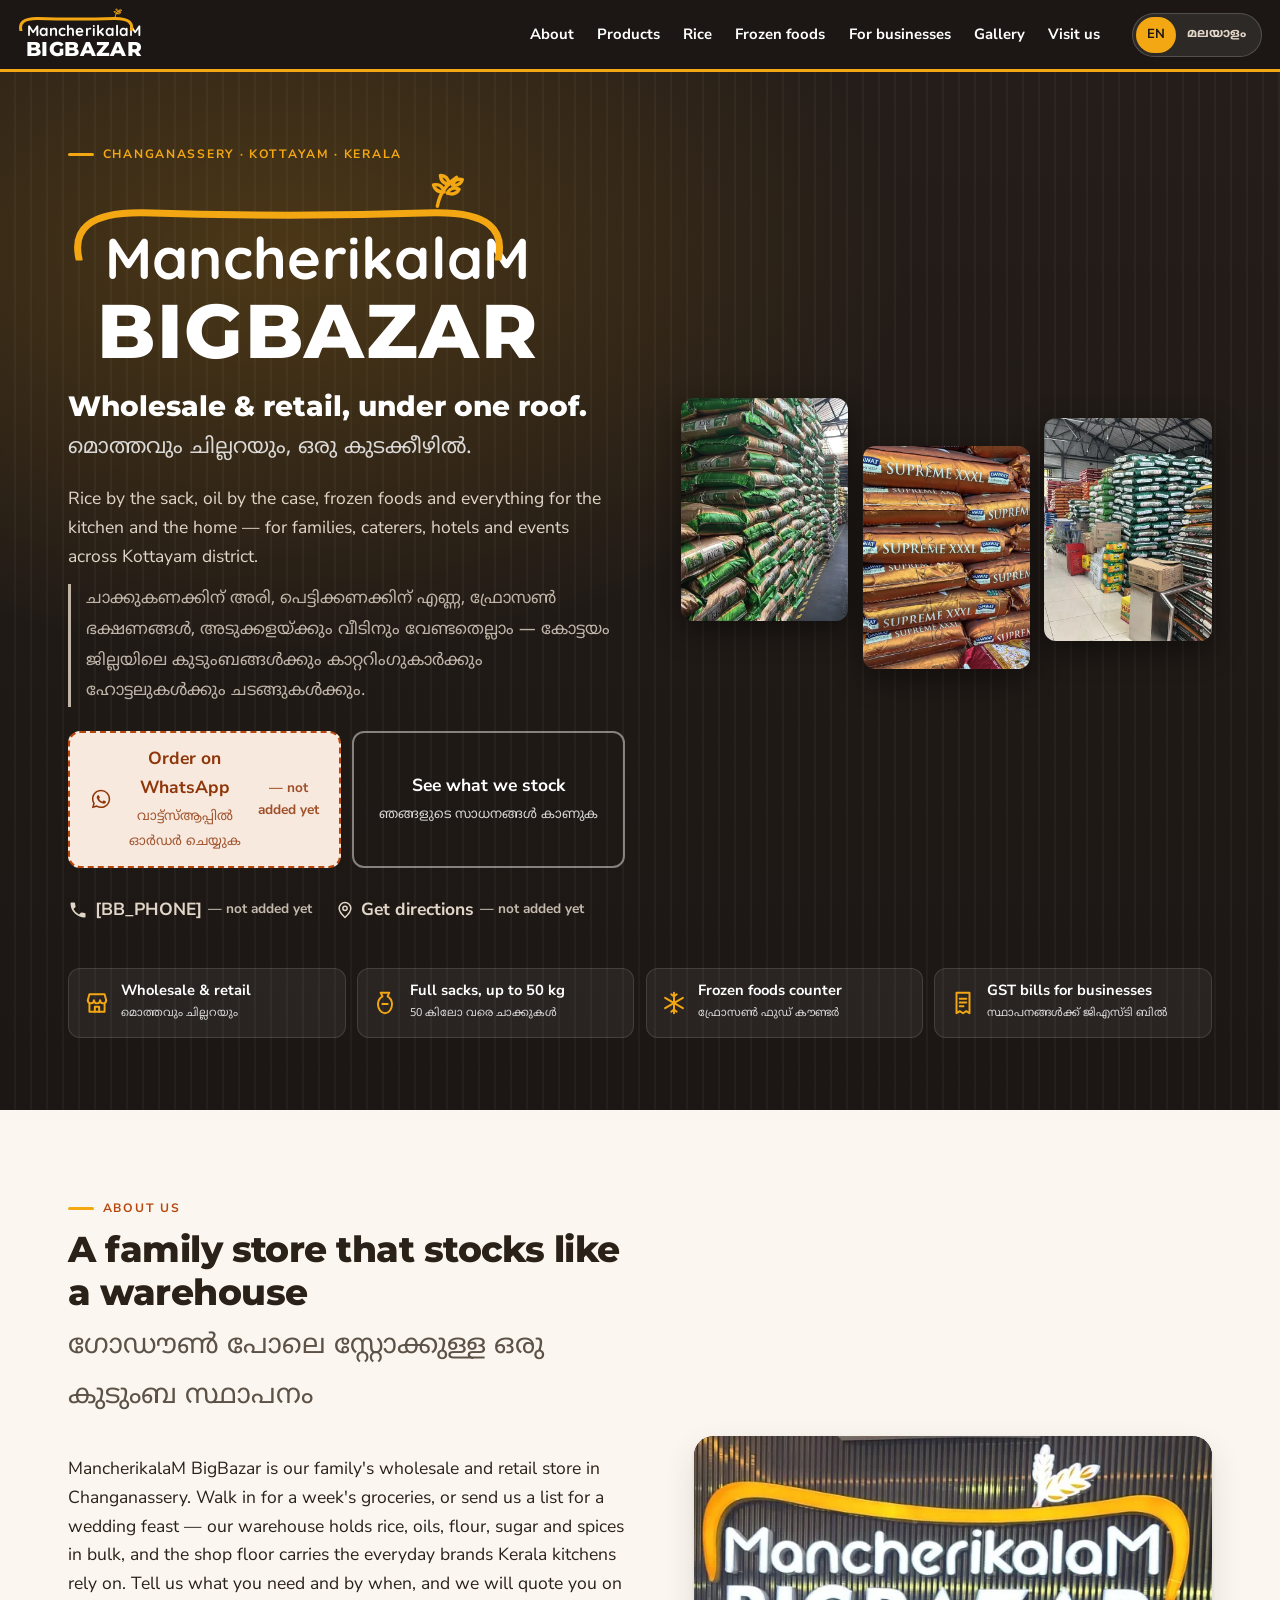
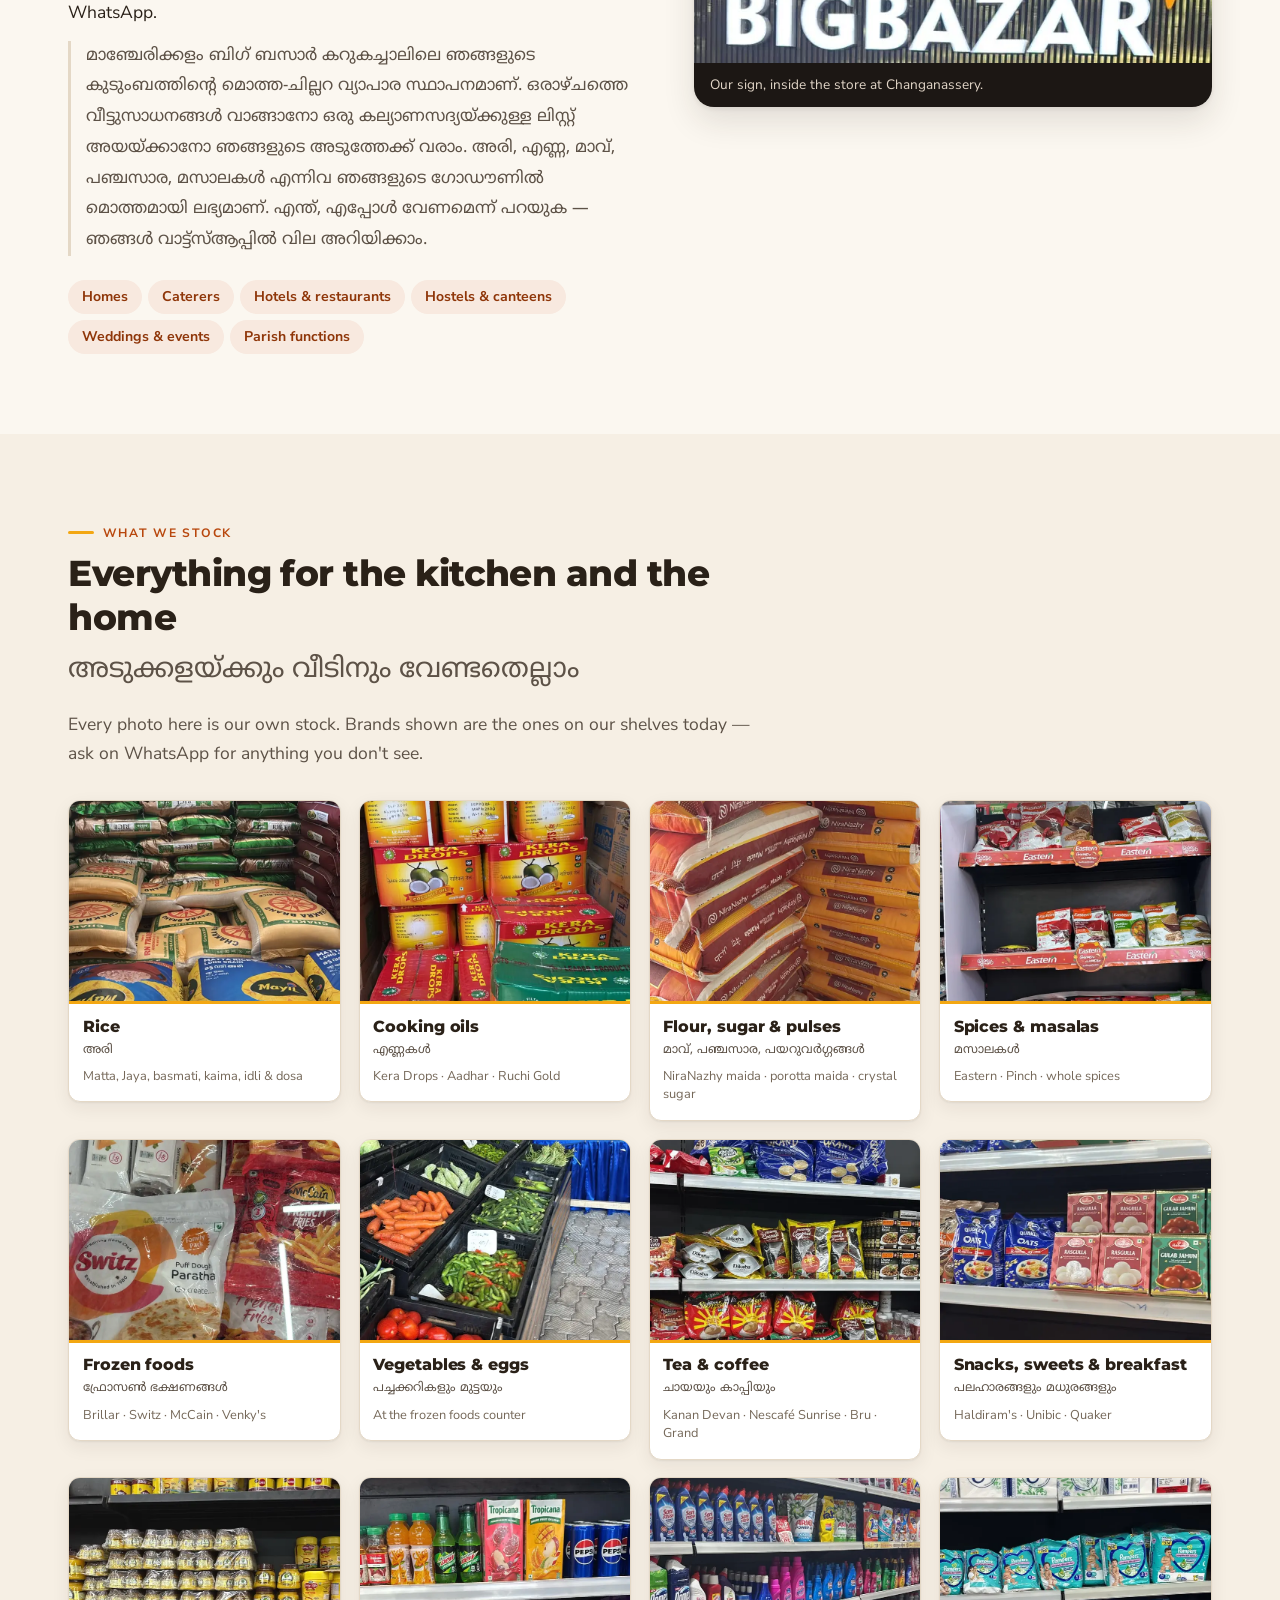
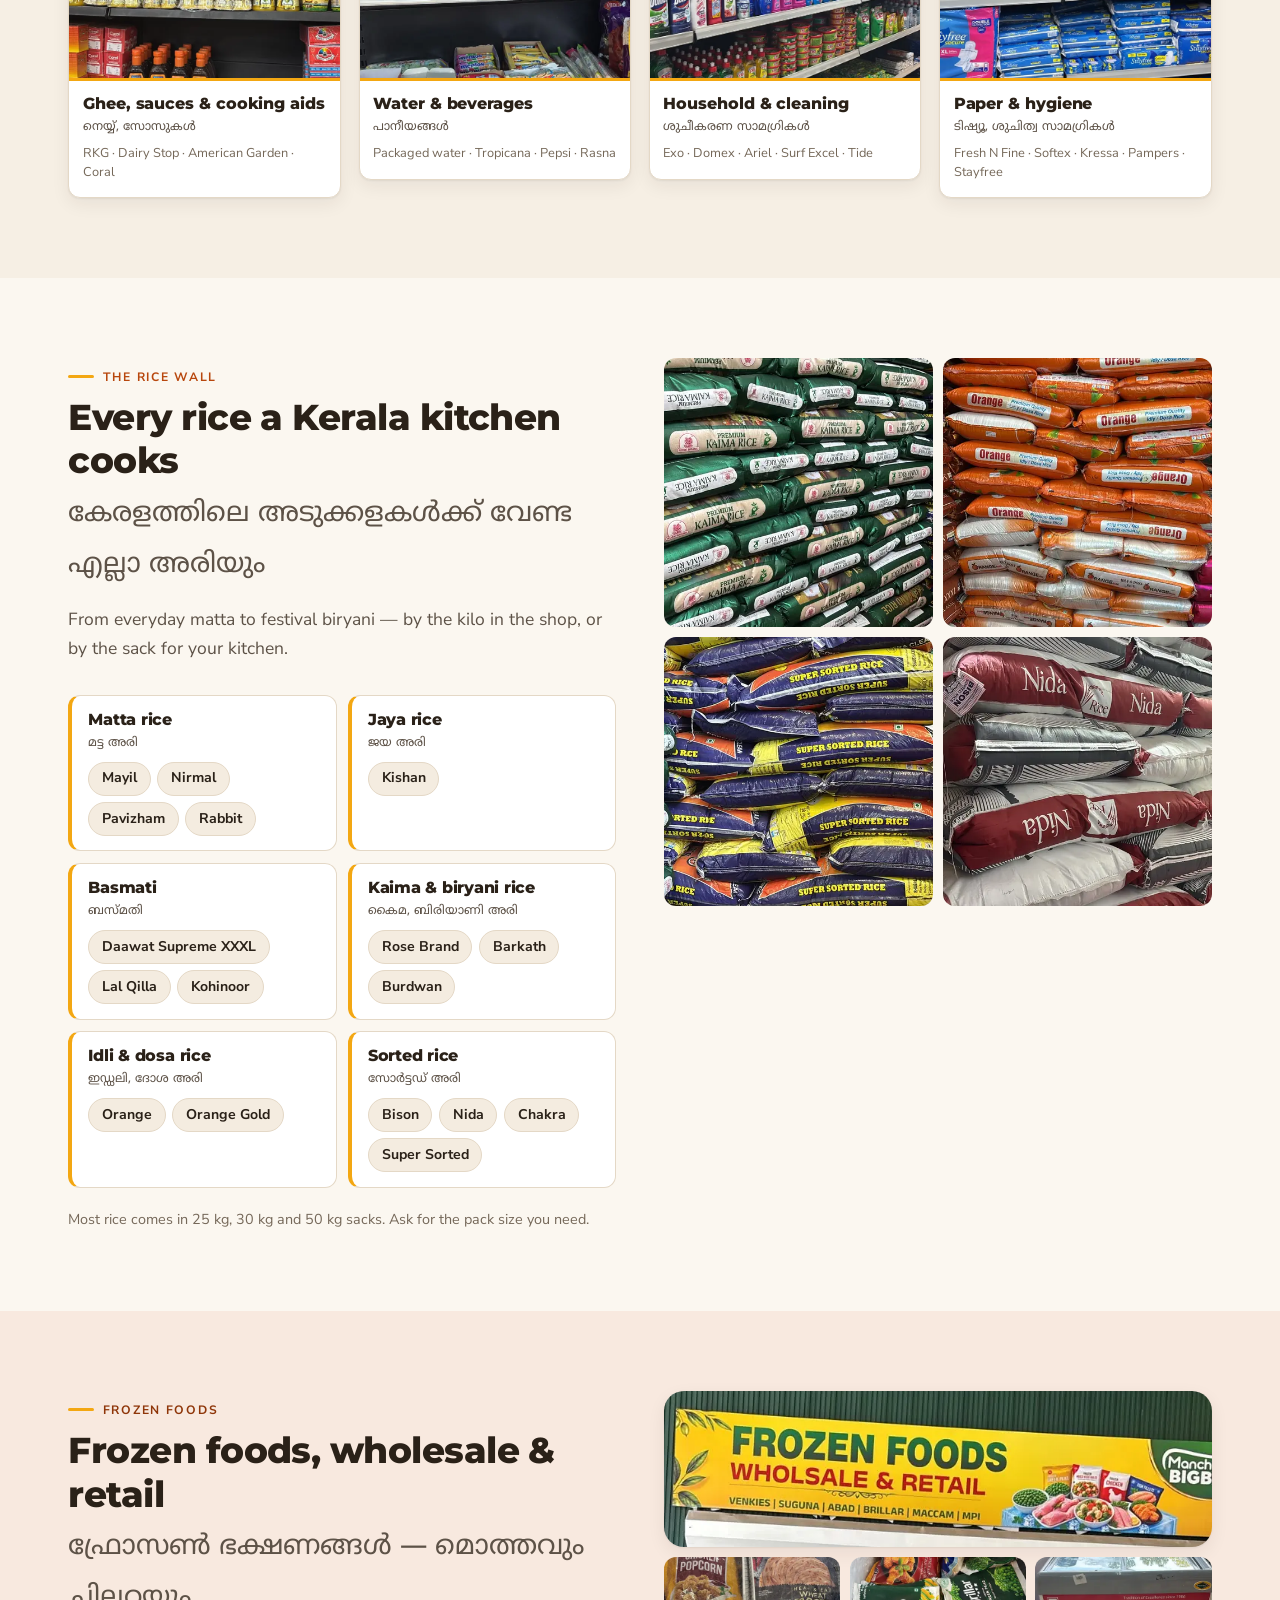
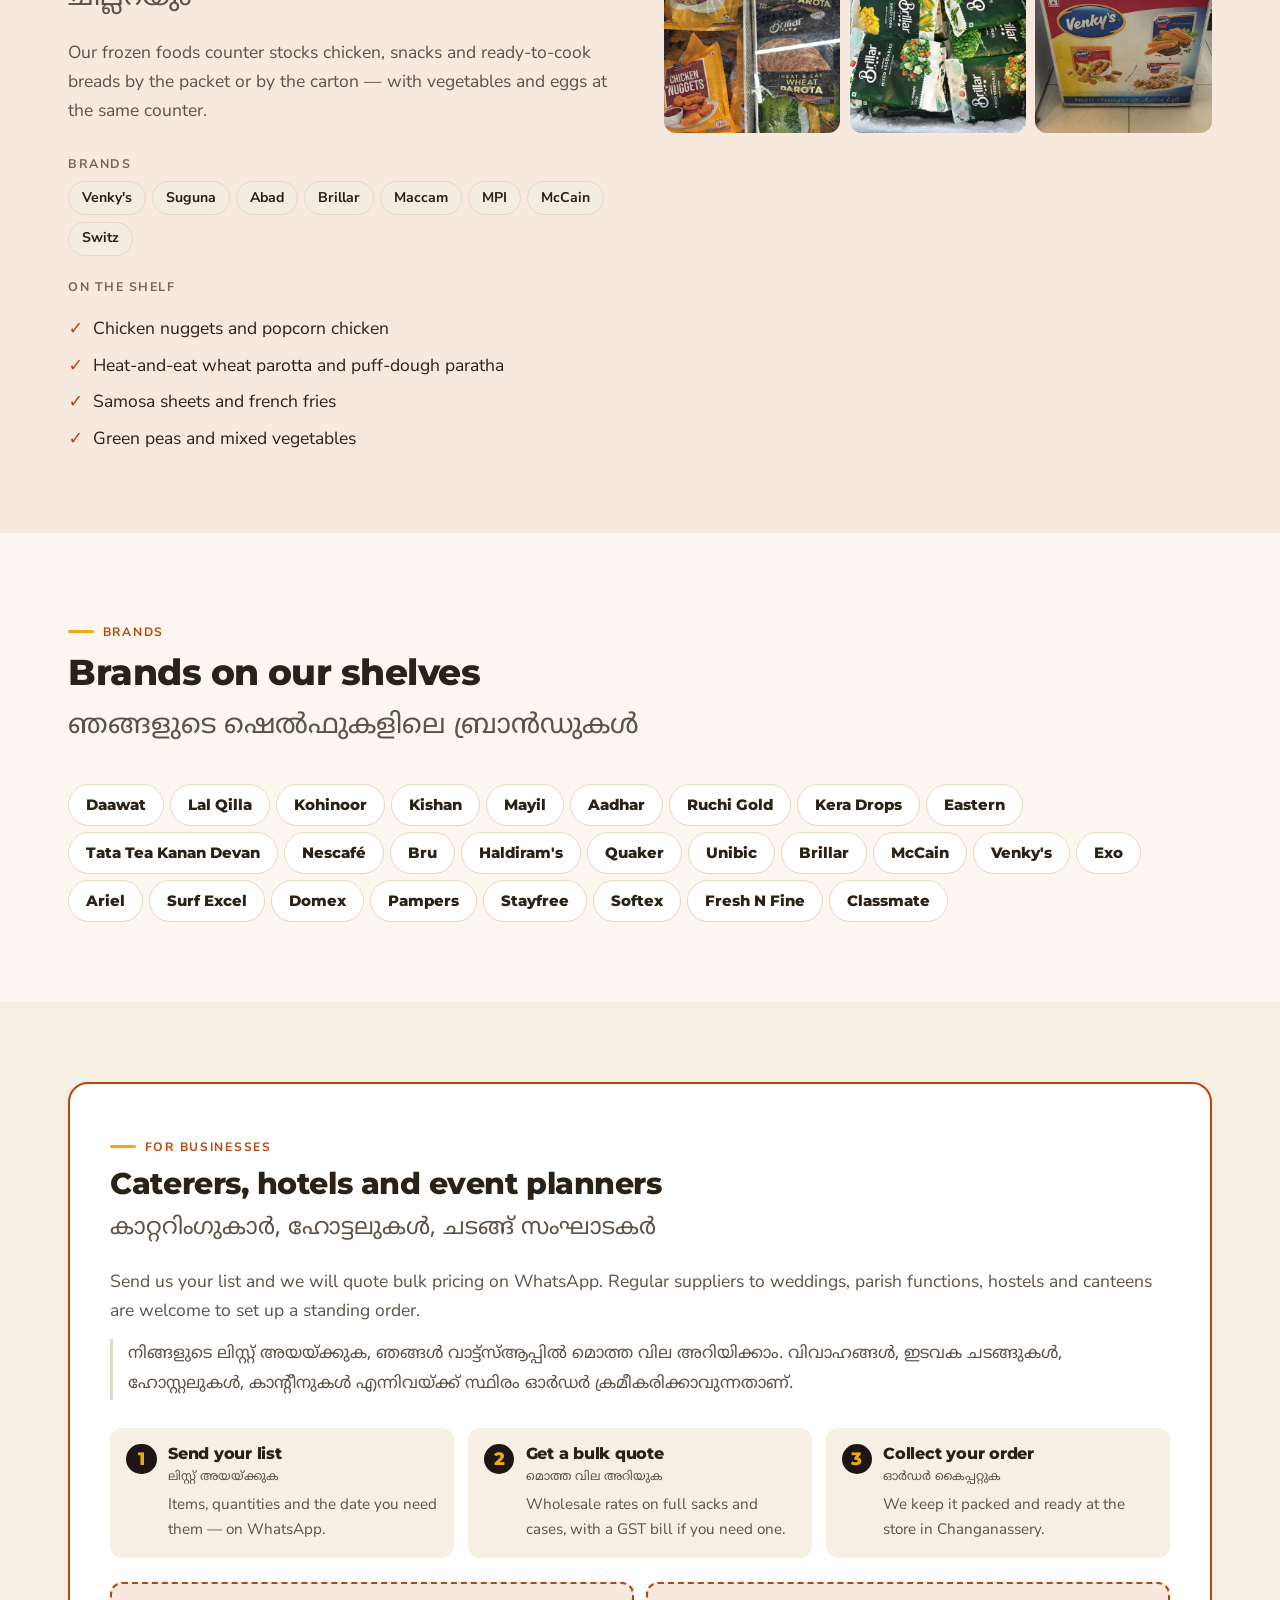
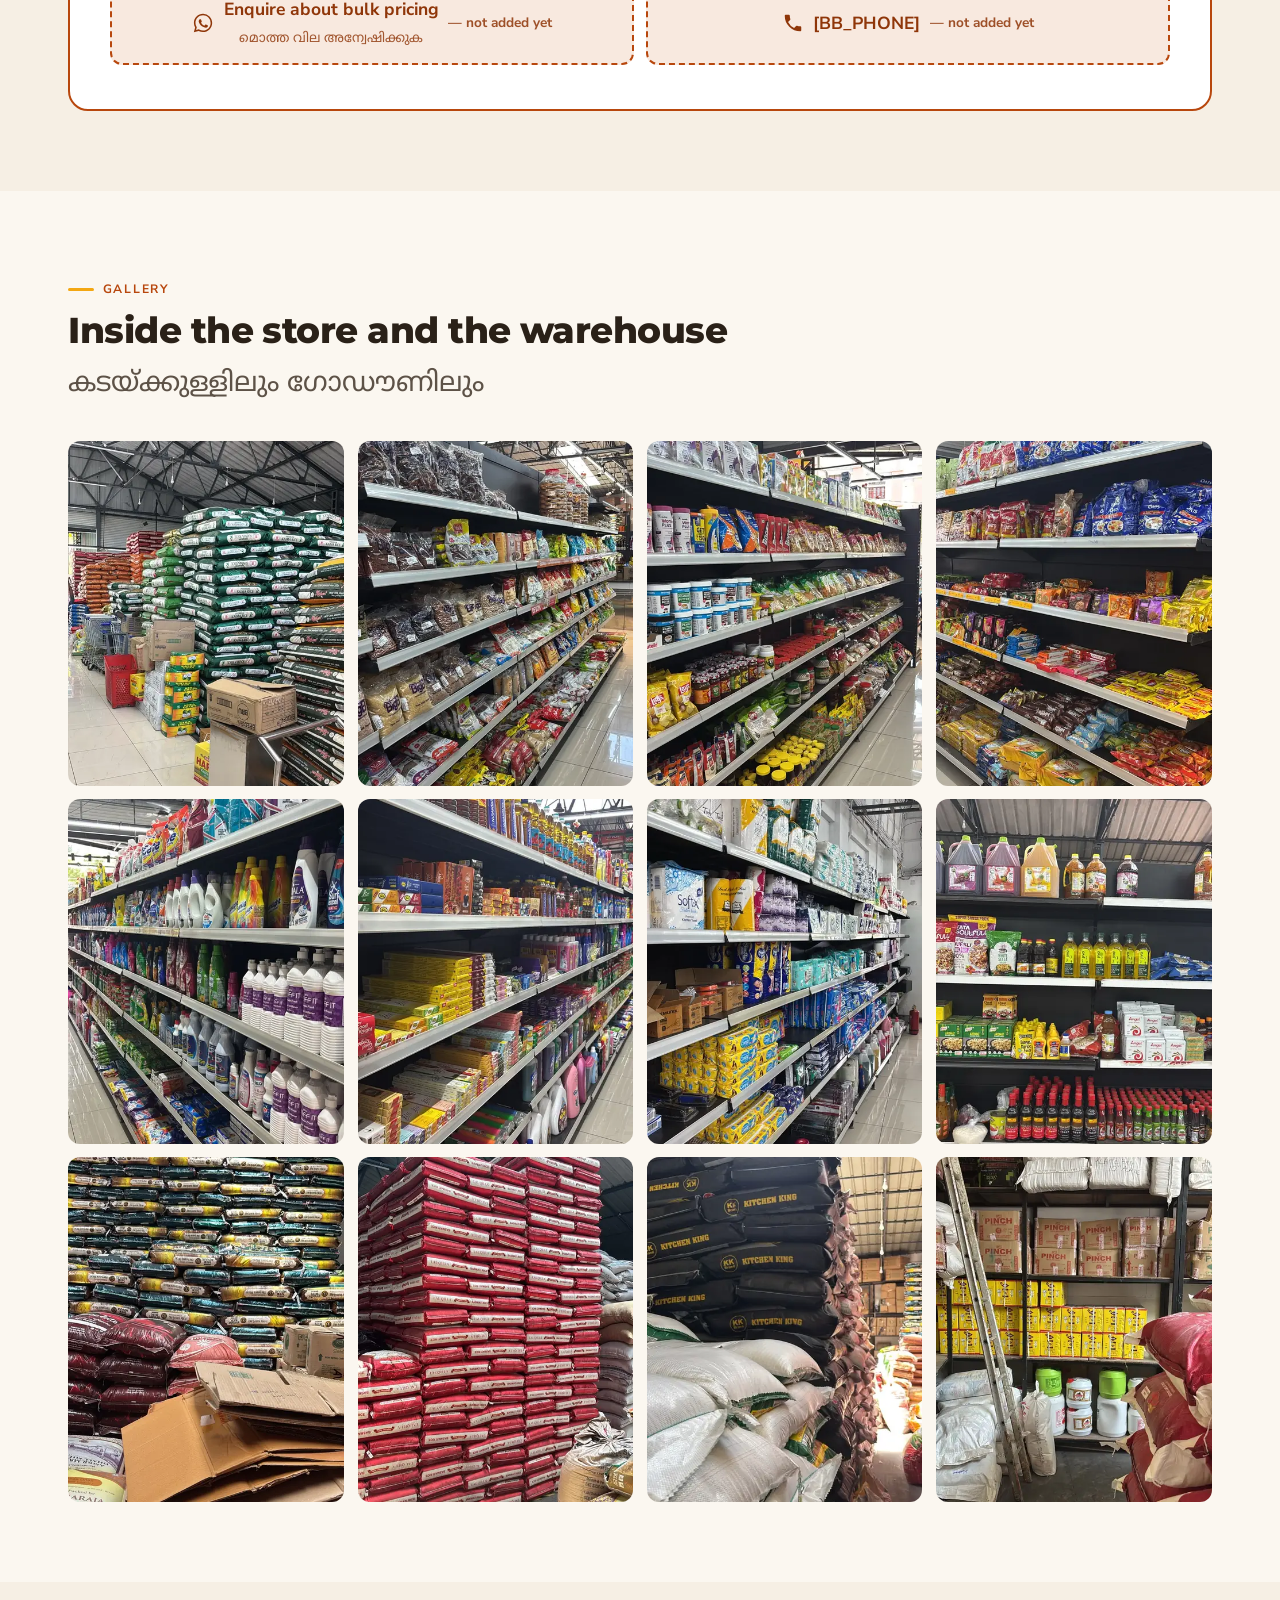
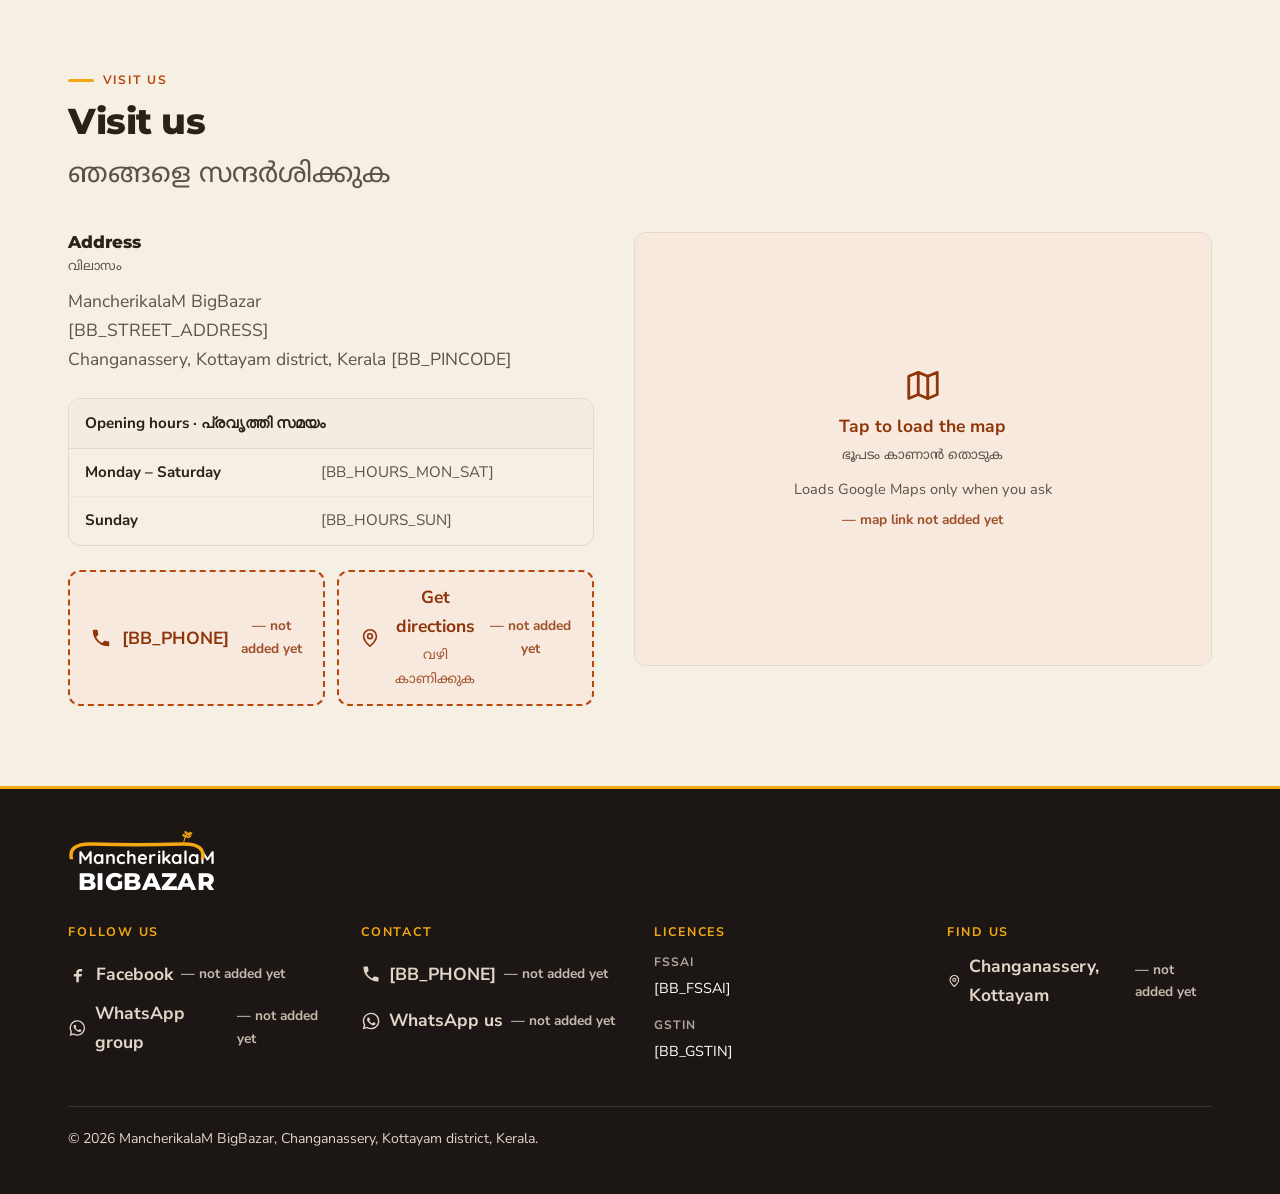
<file: index.html>
<!DOCTYPE html>
<html lang="en" data-lang="en">

<head>
  <meta charset="UTF-8">
  <meta name="viewport" content="width=device-width, initial-scale=1">

  <title>MancherikalaM BigBazar — wholesale &amp; retail, Changanassery, Kottayam</title>
  <meta name="description"
    content="MancherikalaM BigBazar in Changanassery, Kottayam district, Kerala. Wholesale and retail rice, oils, flour, spices, frozen foods and household goods for homes, caterers, hotels and events. Order on WhatsApp.">

  <link rel="canonical" href="https://mancherikalam.com/">

  <meta property="og:type" content="website">
  <meta property="og:site_name" content="MancherikalaM BigBazar">
  <meta property="og:locale" content="en_IN">
  <meta property="og:locale:alternate" content="ml_IN">
  <meta property="og:title" content="MancherikalaM BigBazar — wholesale &amp; retail, Changanassery">
  <meta property="og:description"
    content="Rice by the sack, oils by the case, frozen foods and everyday groceries — wholesale and retail in Changanassery, Kottayam.">
  <meta property="og:url" content="https://mancherikalam.com/">
  <meta property="og:image" content="https://mancherikalam.com/assets/img/og-image.jpg">
  <meta property="og:image:width" content="1200">
  <meta property="og:image:height" content="630">
  <meta property="og:image:alt"
    content="The lit MancherikalaM BigBazar sign beside stacks of rice sacks in the warehouse">

  <meta name="twitter:card" content="summary_large_image">
  <meta name="twitter:title" content="MancherikalaM BigBazar — Changanassery, Kottayam">
  <meta name="twitter:description"
    content="Wholesale and retail groceries, rice, oils and frozen foods in Changanassery, Kottayam district, Kerala.">
  <meta name="twitter:image" content="https://mancherikalam.com/assets/img/og-image.jpg">

  <meta name="theme-color" content="#1c1714">

  <link rel="icon" href="assets/img/favicon.svg" type="image/svg+xml">
  <link rel="apple-touch-icon" href="assets/img/apple-touch-icon.png">

  <!-- Quicksand and Montserrat are the closest open matches to the lettering
       on the shop's signboard. Only the weights the wordmark and headings
       use are requested, to keep the first load small. -->
  <link rel="preconnect" href="https://fonts.googleapis.com">
  <link rel="preconnect" href="https://fonts.gstatic.com" crossorigin>
  <link rel="stylesheet"
    href="https://fonts.googleapis.com/css2?family=Montserrat:wght@800&family=Noto+Sans+Malayalam:wght@400&family=Nunito+Sans:wght@400;700&family=Quicksand:wght@700&display=swap">

  <link rel="stylesheet" href="assets/css/styles.css">

  <script>
    (function () {
      try {
        var stored = window.localStorage.getItem("mk-lang");
        if (stored === "ml" || stored === "en") {
          document.documentElement.setAttribute("data-lang", stored);
        }
      } catch (error) { /* storage unavailable */ }
    })();
  </script>

  <!-- schema.org has no WholesaleStore type, so this is a Store with an
       additionalType pointing at the ProductOntology entry for wholesale.
       That is the conventional way to say "wholesaler" and it validates.

       The [BB_...] tokens are filled from environment variables at deploy
       time by tools/apply-env.py. See site.env.example. -->
  <script type="application/ld+json">
  {
    "@context": "https://schema.org",
    "@type": "Store",
    "@id": "https://mancherikalam.com/#store",
    "additionalType": "http://www.productontology.org/id/Wholesale",
    "name": "MancherikalaM BigBazar",
    "alternateName": "Mancherikalam Big Bazar",
    "url": "https://mancherikalam.com/",
    "image": "https://mancherikalam.com/assets/img/og-image.jpg",
    "logo": "https://mancherikalam.com/assets/img/apple-touch-icon.png",
    "description": "Wholesale and retail store in Changanassery, Kottayam district, Kerala: rice by the sack, cooking oils, flour, sugar, spices, frozen foods, household and hygiene goods for homes, caterers, hotels, hostels and events.",
    "telephone": "[BB_PHONE]",
    "currenciesAccepted": "INR",
    "address": {
      "@type": "PostalAddress",
      "streetAddress": "[BB_STREET_ADDRESS]",
      "addressLocality": "Changanassery",
      "addressRegion": "Kerala",
      "postalCode": "[BB_PINCODE]",
      "addressCountry": "IN"
    },
    "geo": {
      "@type": "GeoCoordinates",
      "latitude": "[BB_LATITUDE]",
      "longitude": "[BB_LONGITUDE]"
    },
    "hasMap": "[BB_MAPS_LINK]",
    "sameAs": ["[BB_FACEBOOK_URL]"],
    "areaServed": {
      "@type": "AdministrativeArea",
      "name": "Kottayam district, Kerala"
    },
    "openingHoursSpecification": [
      {
        "@type": "OpeningHoursSpecification",
        "dayOfWeek": ["Monday", "Tuesday", "Wednesday", "Thursday", "Friday", "Saturday"],
        "opens": "[BB_HOURS_MON_SAT_OPENS]",
        "closes": "[BB_HOURS_MON_SAT_CLOSES]"
      },
      {
        "@type": "OpeningHoursSpecification",
        "dayOfWeek": "Sunday",
        "opens": "[BB_HOURS_SUN_OPENS]",
        "closes": "[BB_HOURS_SUN_CLOSES]"
      }
    ]
  }
  </script>
</head>

<body class="has-actionbar">
  <a class="skip" href="#about">Skip to content</a>

  <!-- Icon sprite. Stroke attributes sit on each <symbol>, not on a shared
       wrapper: <use> inherits properties from where it is referenced, not
       from the symbol's position in this tree. -->
  <svg width="0" height="0" style="position:absolute" aria-hidden="true" focusable="false">
    <!-- The golden arc from the signboard. Drawn with a non-scaling stroke
         so it can stretch to any wordmark width without going lopsided. -->
    <symbol id="i-arc" viewBox="0 0 200 40" preserveAspectRatio="none">
      <path fill="none" stroke="currentColor" stroke-linecap="round" vector-effect="non-scaling-stroke"
        d="M5 39C2 20 9 8 34 8.5 76 10.5 124 10.5 166 8.5 191 8 198 20 195 39" />
    </symbol>
    <symbol id="i-wheat" viewBox="0 0 24 24" fill="none" stroke="currentColor"
      stroke-width="1.8" stroke-linecap="round" stroke-linejoin="round">
      <path d="M8 22c1-6 4-11 10-15" />
      <path d="M11.5 14.5c-2.8.2-4.8-1.2-5.5-3.6 2.6-.6 4.7.6 5.5 3.6z" />
      <path d="M14 10.6c-2.6-.4-4.2-2.2-4.4-4.6 2.6-.1 4.3 1.6 4.4 4.6z" />
      <path d="M13.2 15.2c2.6.8 4.9.1 6.1-2-2.4-1.2-4.8-.5-6.1 2z" />
      <path d="M15.8 11c2.4.4 4.4-.6 5.2-2.8-2.4-.8-4.4.2-5.2 2.8z" />
    </symbol>
    <symbol id="i-wa" viewBox="0 0 24 24">
      <path fill="currentColor"
        d="M12.04 2c-5.5 0-9.96 4.46-9.96 9.96 0 1.76.46 3.45 1.33 4.95L2 22l5.22-1.37a9.9 9.9 0 0 0 4.82 1.23h.01c5.5 0 9.96-4.46 9.96-9.96 0-2.66-1.04-5.16-2.92-7.04A9.88 9.88 0 0 0 12.04 2m0 1.67c2.22 0 4.3.86 5.87 2.43a8.24 8.24 0 0 1 2.43 5.87c0 4.58-3.72 8.3-8.3 8.3a8.26 8.26 0 0 1-4.21-1.15l-.3-.18-3.1.81.83-3.02-.2-.31a8.23 8.23 0 0 1-1.27-4.44c0-4.58 3.72-8.3 8.25-8.3m-3.2 4.1c-.17 0-.44.06-.67.31-.23.25-.87.85-.87 2.07s.89 2.4 1.02 2.57c.12.17 1.75 2.67 4.24 3.74.59.26 1.05.41 1.41.52.6.19 1.14.16 1.57.1.48-.07 1.47-.6 1.68-1.18.2-.58.2-1.08.14-1.18-.06-.1-.23-.17-.48-.29-.25-.12-1.47-.72-1.7-.81-.23-.08-.39-.12-.56.13-.17.25-.64.8-.78.97-.15.17-.29.19-.54.06-.25-.12-1.05-.38-2-1.23-.74-.66-1.24-1.47-1.38-1.72-.15-.25-.02-.38.11-.5.11-.11.25-.29.37-.44.13-.14.17-.25.25-.41.09-.17.04-.31-.02-.44-.06-.12-.56-1.35-.77-1.85-.2-.48-.4-.42-.56-.42z" />
    </symbol>
    <symbol id="i-phone" viewBox="0 0 24 24">
      <path fill="currentColor"
        d="M6.6 10.8a15.1 15.1 0 0 0 6.6 6.6l2.2-2.2a1 1 0 0 1 1-.24 11.4 11.4 0 0 0 3.6.58 1 1 0 0 1 1 1V20a1 1 0 0 1-1 1A17 17 0 0 1 3 4a1 1 0 0 1 1-1h3.5a1 1 0 0 1 1 1 11.4 11.4 0 0 0 .57 3.6 1 1 0 0 1-.25 1z" />
    </symbol>
    <symbol id="i-fb" viewBox="0 0 24 24">
      <path fill="currentColor"
        d="M14 9h3V6h-3c-2.2 0-4 1.8-4 4v2H7v3h3v7h3v-7h3l1-3h-4v-2a1 1 0 0 1 1-1z" />
    </symbol>
    <symbol id="i-pin" viewBox="0 0 24 24" fill="none" stroke="currentColor"
      stroke-width="1.8" stroke-linecap="round" stroke-linejoin="round">
      <path d="M12 21s7-6.2 7-11a7 7 0 1 0-14 0c0 4.8 7 11 7 11z" />
      <circle cx="12" cy="10" r="2.6" />
    </symbol>
    <symbol id="i-map" viewBox="0 0 24 24" fill="none" stroke="currentColor"
      stroke-width="1.8" stroke-linecap="round" stroke-linejoin="round">
      <path d="M9 4 3 6.5v14L9 18l6 2.5 6-2.5v-14L15 6.5z" />
      <path d="M9 4v14M15 6.5v14" />
    </symbol>
    <symbol id="i-store" viewBox="0 0 24 24" fill="none" stroke="currentColor"
      stroke-width="1.8" stroke-linecap="round" stroke-linejoin="round">
      <path d="M3.5 9.5 5 4h14l1.5 5.5" />
      <path d="M3.5 9.5a2.8 2.8 0 0 0 5.67 0 2.8 2.8 0 0 0 5.66 0 2.8 2.8 0 0 0 5.67 0" />
      <path d="M5 12.5V20h14v-7.5" />
      <path d="M10 20v-4.5h4V20" />
    </symbol>
    <symbol id="i-sack" viewBox="0 0 24 24" fill="none" stroke="currentColor"
      stroke-width="1.8" stroke-linecap="round" stroke-linejoin="round">
      <path d="M8 2.5h8l-1.6 3.4A8.6 8.6 0 0 1 18.5 13c0 4.4-2.9 8.5-6.5 8.5S5.5 17.4 5.5 13a8.6 8.6 0 0 1 4.1-7.1z" />
      <path d="M9.5 13h5" />
    </symbol>
    <symbol id="i-snow" viewBox="0 0 24 24" fill="none" stroke="currentColor"
      stroke-width="1.8" stroke-linecap="round" stroke-linejoin="round">
      <path d="M12 2.5v19M3.8 7.2l16.4 9.6M3.8 16.8l16.4-9.6" />
      <path d="m9.5 4 2.5 2 2.5-2M9.5 20l2.5-2 2.5 2" />
    </symbol>
    <symbol id="i-bill" viewBox="0 0 24 24" fill="none" stroke="currentColor"
      stroke-width="1.8" stroke-linecap="round" stroke-linejoin="round">
      <path d="M6 2.5h12v19l-3-2-3 2-3-2-3 2z" />
      <path d="M9 8h6M9 11.5h6M9 15h3.5" />
    </symbol>
  </svg>

  <header class="topbar">
    <a class="brand" href="./" aria-label="MancherikalaM BigBazar — home">
      <span class="wordmark" aria-hidden="true">
        <svg class="wordmark-arc" focusable="false"><use href="#i-arc" /></svg>
        <svg class="wordmark-wheat" viewBox="0 0 24 24" focusable="false"><use href="#i-wheat" /></svg>
        <span class="wordmark-top">MancherikalaM</span>
        <span class="wordmark-bottom">BIGBAZAR</span>
      </span>
    </a>

    <div class="topbar-end">
      <div class="lang" role="group" aria-label="Language / ഭാഷ">
        <button class="lang-btn" type="button" data-lang-set="en" aria-pressed="true">EN</button>
        <button class="lang-btn" type="button" data-lang-set="ml" lang="ml"
          aria-pressed="false">മലയാളം</button>
      </div>

      <button class="nav-toggle" id="nav-toggle" type="button" aria-expanded="false"
        aria-controls="nav" aria-label="Menu">
        <span></span><span></span><span></span>
      </button>
    </div>

    <nav class="nav" id="nav" aria-label="Primary">
      <a href="#about">About</a>
      <a href="#products">Products</a>
      <a href="#rice">Rice</a>
      <a href="#frozen">Frozen foods</a>
      <a href="#business">For businesses</a>
      <a href="#gallery">Gallery</a>
      <a href="#visit">Visit us</a>
    </nav>
  </header>

  <main>
    <!-- ---- hero: the lit sign ---- -->
    <section class="hero" aria-labelledby="hero-head">
      <div class="shell">
        <div class="hero-inner">
          <div class="hero-text">
            <p class="eyebrow">Changanassery · Kottayam · Kerala</p>

            <h1 id="hero-head" class="hero-sign">
              <span class="wordmark">
                <svg class="wordmark-arc" aria-hidden="true" focusable="false"><use href="#i-arc" /></svg>
                <svg class="wordmark-wheat" viewBox="0 0 24 24" aria-hidden="true" focusable="false"><use href="#i-wheat" /></svg>
                <span class="wordmark-top">MancherikalaM</span>
                <span class="wordmark-bottom">BIGBAZAR</span>
              </span>
              <span class="visually-hidden"> — wholesale and retail</span>
            </h1>

            <div class="bi hero-tagline">
              <span class="bi-en">Wholesale &amp; retail, under one roof.</span>
              <!-- TODO: verify Malayalam -->
              <span class="bi-ml" lang="ml">മൊത്തവും ചില്ലറയും, ഒരു കുടക്കീഴിൽ.</span>
            </div>

            <div class="bi bi--prose hero-lead">
              <p class="bi-en">Rice by the sack, oil by the case, frozen foods and everything
                for the kitchen and the home — for families, caterers, hotels and events across
                Kottayam district.</p>
              <!-- TODO: verify Malayalam -->
              <p class="bi-ml" lang="ml">ചാക്കുകണക്കിന് അരി, പെട്ടിക്കണക്കിന് എണ്ണ,
                ഫ്രോസൺ ഭക്ഷണങ്ങൾ, അടുക്കളയ്ക്കും വീടിനും വേണ്ടതെല്ലാം — കോട്ടയം
                ജില്ലയിലെ കുടുംബങ്ങൾക്കും കാറ്ററിംഗുകാർക്കും ഹോട്ടലുകൾക്കും
                ചടങ്ങുകൾക്കും.</p>
            </div>

            <div class="btn-stack">
              <a class="btn btn--gold" data-wa="order" href="#visit">
                <svg aria-hidden="true" focusable="false"><use href="#i-wa" /></svg>
                <span class="bi">
                  <span class="bi-en">Order on WhatsApp</span>
                  <!-- TODO: verify Malayalam -->
                  <span class="bi-ml" lang="ml">വാട്ട്‌സ്ആപ്പിൽ ഓർഡർ ചെയ്യുക</span>
                </span>
              </a>
              <a class="btn btn--outline-light" href="#products">
                <span class="bi">
                  <span class="bi-en">See what we stock</span>
                  <!-- TODO: verify Malayalam -->
                  <span class="bi-ml" lang="ml">ഞങ്ങളുടെ സാധനങ്ങൾ കാണുക</span>
                </span>
              </a>
            </div>

            <p class="hero-aside">
              <a data-tel href="#visit">
                <svg width="20" height="20" aria-hidden="true" focusable="false"><use href="#i-phone" /></svg>
                <span data-tel-text>[BB_PHONE]</span>
              </a>
              <a data-directions href="#visit">
                <svg width="20" height="20" aria-hidden="true" focusable="false"><use href="#i-pin" /></svg>
                Get directions
              </a>
            </p>
          </div>

          <div class="mosaic">
            <img src="assets/img/hero-1.webp" width="540" height="720" decoding="async"
              fetchpriority="high"
              alt="A warehouse aisle walled in with green-and-gold sacks of Bison rice">
            <img src="assets/img/hero-2.webp" width="540" height="720" decoding="async"
              alt="Stacked copper-coloured sacks of Daawat Supreme XXXL basmati rice">
            <img src="assets/img/hero-3.webp" width="540" height="720" decoding="async"
              alt="The shop floor, with rice sacks stacked high beside the shelves">
          </div>
        </div>

        <ul class="features">
          <li class="feature">
            <svg aria-hidden="true" focusable="false"><use href="#i-store" /></svg>
            <span class="bi">
              <span class="bi-en">Wholesale &amp; retail</span>
              <!-- TODO: verify Malayalam -->
              <span class="bi-ml" lang="ml">മൊത്തവും ചില്ലറയും</span>
            </span>
          </li>
          <li class="feature">
            <svg aria-hidden="true" focusable="false"><use href="#i-sack" /></svg>
            <span class="bi">
              <span class="bi-en">Full sacks, up to 50 kg</span>
              <!-- TODO: verify Malayalam -->
              <span class="bi-ml" lang="ml">50 കിലോ വരെ ചാക്കുകൾ</span>
            </span>
          </li>
          <li class="feature">
            <svg aria-hidden="true" focusable="false"><use href="#i-snow" /></svg>
            <span class="bi">
              <span class="bi-en">Frozen foods counter</span>
              <!-- TODO: verify Malayalam -->
              <span class="bi-ml" lang="ml">ഫ്രോസൺ ഫുഡ് കൗണ്ടർ</span>
            </span>
          </li>
          <li class="feature">
            <svg aria-hidden="true" focusable="false"><use href="#i-bill" /></svg>
            <span class="bi">
              <span class="bi-en">GST bills for businesses</span>
              <!-- TODO: verify Malayalam -->
              <span class="bi-ml" lang="ml">സ്ഥാപനങ്ങൾക്ക് ജിഎസ്ടി ബിൽ</span>
            </span>
          </li>
        </ul>
      </div>
    </section>

    <!-- ---- about ---- -->
    <section id="about" class="section" aria-labelledby="about-head">
      <div class="shell about">
        <div>
          <div class="section-head">
            <p class="eyebrow">About us</p>
            <h2 id="about-head" class="bi">
              <span class="bi-en">A family store that stocks like a warehouse</span>
              <!-- TODO: verify Malayalam -->
              <span class="bi-ml" lang="ml">ഗോഡൗൺ പോലെ സ്റ്റോക്കുള്ള ഒരു കുടുംബ
                സ്ഥാപനം</span>
            </h2>
          </div>

          <div class="bi bi--prose">
            <p class="bi-en">MancherikalaM BigBazar is our family's wholesale and retail
              store in Changanassery. Walk in for a week's groceries, or send us a list for a
              wedding feast — our warehouse holds rice, oils, flour, sugar and spices in
              bulk, and the shop floor carries the everyday brands Kerala kitchens rely on.
              Tell us what you need and by when, and we will quote you on WhatsApp.</p>
            <!-- TODO: verify Malayalam -->
            <p class="bi-ml" lang="ml">മാഞ്ചേരിക്കളം ബിഗ് ബസാർ കറുകച്ചാലിലെ ഞങ്ങളുടെ
              കുടുംബത്തിന്റെ മൊത്ത-ചില്ലറ വ്യാപാര സ്ഥാപനമാണ്. ഒരാഴ്ചത്തെ
              വീട്ടുസാധനങ്ങൾ വാങ്ങാനോ ഒരു കല്യാണസദ്യയ്ക്കുള്ള ലിസ്റ്റ് അയയ്ക്കാനോ
              ഞങ്ങളുടെ അടുത്തേക്ക് വരാം. അരി, എണ്ണ, മാവ്, പഞ്ചസാര, മസാലകൾ എന്നിവ
              ഞങ്ങളുടെ ഗോഡൗണിൽ മൊത്തമായി ലഭ്യമാണ്. എന്ത്, എപ്പോൾ വേണമെന്ന് പറയുക —
              ഞങ്ങൾ വാട്ട്‌സ്ആപ്പിൽ വില അറിയിക്കാം.</p>
          </div>

          <ul class="serve chips">
            <li class="chip chip--accent">Homes</li>
            <li class="chip chip--accent">Caterers</li>
            <li class="chip chip--accent">Hotels &amp; restaurants</li>
            <li class="chip chip--accent">Hostels &amp; canteens</li>
            <li class="chip chip--accent">Weddings &amp; events</li>
            <li class="chip chip--accent">Parish functions</li>
          </ul>
        </div>

        <figure class="about-sign">
          <img src="assets/img/sign.webp" width="650" height="284" loading="lazy" decoding="async"
            alt="The lit MancherikalaM BigBazar sign — white letters under a golden arc, on a dark slatted wall">
          <figcaption>Our sign, inside the store at Changanassery.</figcaption>
        </figure>
      </div>
    </section>

    <!-- ---- products ---- -->
    <section id="products" class="section section--soft" aria-labelledby="products-head">
      <div class="shell">
        <div class="section-head">
          <p class="eyebrow">What we stock</p>
          <h2 id="products-head" class="bi">
            <span class="bi-en">Everything for the kitchen and the home</span>
            <!-- TODO: verify Malayalam -->
            <span class="bi-ml" lang="ml">അടുക്കളയ്ക്കും വീടിനും വേണ്ടതെല്ലാം</span>
          </h2>
          <p class="section-lead">Every photo here is our own stock. Brands shown are the ones
            on our shelves today — ask on WhatsApp for anything you don't see.</p>
        </div>

        <ul class="photo-cards">
          <li>
            <figure class="photo-card">
              <img src="assets/img/cat-rice.webp" width="720" height="540" loading="lazy" decoding="async"
                alt="Sacks of Bison, Chakra and Mayil matta rice stacked in the warehouse">
              <figcaption>
                <h3 class="bi">
                  <span class="bi-en">Rice</span>
                  <span class="bi-ml" lang="ml">അരി</span>
                </h3>
                <p class="brands">Matta, Jaya, basmati, kaima, idli &amp; dosa</p>
              </figcaption>
            </figure>
          </li>
          <li>
            <figure class="photo-card">
              <img src="assets/img/cat-oils.webp" width="720" height="540" loading="lazy" decoding="async"
                alt="Cartons of Kera Drops coconut oil stacked high">
              <figcaption>
                <h3 class="bi">
                  <span class="bi-en">Cooking oils</span>
                  <span class="bi-ml" lang="ml">എണ്ണകൾ</span>
                </h3>
                <p class="brands">Kera Drops · Aadhar · Ruchi Gold</p>
              </figcaption>
            </figure>
          </li>
          <li>
            <figure class="photo-card">
              <img src="assets/img/cat-flour.webp" width="720" height="540" loading="lazy" decoding="async"
                alt="Stacked bags of NiraNazhy refined wheat flour (maida)">
              <figcaption>
                <h3 class="bi">
                  <span class="bi-en">Flour, sugar &amp; pulses</span>
                  <!-- TODO: verify Malayalam -->
                  <span class="bi-ml" lang="ml">മാവ്, പഞ്ചസാര, പയറുവർഗ്ഗങ്ങൾ</span>
                </h3>
                <p class="brands">NiraNazhy maida · porotta maida · crystal sugar</p>
              </figcaption>
            </figure>
          </li>
          <li>
            <figure class="photo-card">
              <img src="assets/img/cat-spices.webp" width="720" height="540" loading="lazy" decoding="async"
                alt="Red shelves of Eastern masala packets">
              <figcaption>
                <h3 class="bi">
                  <span class="bi-en">Spices &amp; masalas</span>
                  <span class="bi-ml" lang="ml">മസാലകൾ</span>
                </h3>
                <p class="brands">Eastern · Pinch · whole spices</p>
              </figcaption>
            </figure>
          </li>
          <li>
            <figure class="photo-card">
              <img src="assets/img/cat-frozen.webp" width="720" height="540" loading="lazy" decoding="async"
                alt="A freezer of Switz parathas and McCain french fries">
              <figcaption>
                <h3 class="bi">
                  <span class="bi-en">Frozen foods</span>
                  <!-- TODO: verify Malayalam -->
                  <span class="bi-ml" lang="ml">ഫ്രോസൺ ഭക്ഷണങ്ങൾ</span>
                </h3>
                <p class="brands">Brillar · Switz · McCain · Venky's</p>
              </figcaption>
            </figure>
          </li>
          <li>
            <figure class="photo-card">
              <img src="assets/img/cat-veg.webp" width="720" height="540" loading="lazy" decoding="async"
                alt="Crates of tomatoes, carrots, green chillies and beans">
              <figcaption>
                <h3 class="bi">
                  <span class="bi-en">Vegetables &amp; eggs</span>
                  <!-- TODO: verify Malayalam -->
                  <span class="bi-ml" lang="ml">പച്ചക്കറികളും മുട്ടയും</span>
                </h3>
                <p class="brands">At the frozen foods counter</p>
              </figcaption>
            </figure>
          </li>
          <li>
            <figure class="photo-card">
              <img src="assets/img/cat-tea.webp" width="720" height="540" loading="lazy" decoding="async"
                alt="Shelves of Nescafé Sunrise, Tata Tea Kanan Devan and Grand coffee packs">
              <figcaption>
                <h3 class="bi">
                  <span class="bi-en">Tea &amp; coffee</span>
                  <!-- TODO: verify Malayalam -->
                  <span class="bi-ml" lang="ml">ചായയും കാപ്പിയും</span>
                </h3>
                <p class="brands">Kanan Devan · Nescafé Sunrise · Bru · Grand</p>
              </figcaption>
            </figure>
          </li>
          <li>
            <figure class="photo-card">
              <img src="assets/img/cat-snacks.webp" width="720" height="540" loading="lazy" decoding="async"
                alt="Haldiram's rasgulla and gulab jamun tins beside Quaker Oats and Unibic cookies">
              <figcaption>
                <h3 class="bi">
                  <span class="bi-en">Snacks, sweets &amp; breakfast</span>
                  <!-- TODO: verify Malayalam -->
                  <span class="bi-ml" lang="ml">പലഹാരങ്ങളും മധുരങ്ങളും</span>
                </h3>
                <p class="brands">Haldiram's · Unibic · Quaker</p>
              </figcaption>
            </figure>
          </li>
          <li>
            <figure class="photo-card">
              <img src="assets/img/cat-ghee.webp" width="720" height="540" loading="lazy" decoding="async"
                alt="Shelves of cow ghee jars and tins, with sauces and food colours below">
              <figcaption>
                <h3 class="bi">
                  <span class="bi-en">Ghee, sauces &amp; cooking aids</span>
                  <!-- TODO: verify Malayalam -->
                  <span class="bi-ml" lang="ml">നെയ്യ്, സോസുകൾ</span>
                </h3>
                <p class="brands">RKG · Dairy Stop · American Garden · Coral</p>
              </figcaption>
            </figure>
          </li>
          <li>
            <figure class="photo-card">
              <img src="assets/img/cat-drinks.webp" width="720" height="540" loading="lazy" decoding="async"
                alt="A shelf of Tropicana juices, Pepsi cans and soft drinks">
              <figcaption>
                <h3 class="bi">
                  <span class="bi-en">Water &amp; beverages</span>
                  <span class="bi-ml" lang="ml">പാനീയങ്ങൾ</span>
                </h3>
                <p class="brands">Packaged water · Tropicana · Pepsi · Rasna</p>
              </figcaption>
            </figure>
          </li>
          <li>
            <figure class="photo-card">
              <img src="assets/img/cat-cleaning.webp" width="720" height="540" loading="lazy" decoding="async"
                alt="An aisle of Exo dishwash, Sanifresh, Domex and detergent bottles">
              <figcaption>
                <h3 class="bi">
                  <span class="bi-en">Household &amp; cleaning</span>
                  <!-- TODO: verify Malayalam -->
                  <span class="bi-ml" lang="ml">ശുചീകരണ സാമഗ്രികൾ</span>
                </h3>
                <p class="brands">Exo · Domex · Ariel · Surf Excel · Tide</p>
              </figcaption>
            </figure>
          </li>
          <li>
            <figure class="photo-card">
              <img src="assets/img/cat-hygiene.webp" width="720" height="540" loading="lazy" decoding="async"
                alt="Shelves of Kressa tissues, Pampers diapers and Stayfree pads">
              <figcaption>
                <h3 class="bi">
                  <span class="bi-en">Paper &amp; hygiene</span>
                  <!-- TODO: verify Malayalam -->
                  <span class="bi-ml" lang="ml">ടിഷ്യൂ, ശുചിത്വ സാമഗ്രികൾ</span>
                </h3>
                <p class="brands">Fresh N Fine · Softex · Kressa · Pampers · Stayfree</p>
              </figcaption>
            </figure>
          </li>
        </ul>
      </div>
    </section>

    <!-- ---- rice wall ---- -->
    <section id="rice" class="section" aria-labelledby="rice-head">
      <div class="shell split">
        <div>
          <div class="section-head">
            <p class="eyebrow">The rice wall</p>
            <h2 id="rice-head" class="bi">
              <span class="bi-en">Every rice a Kerala kitchen cooks</span>
              <!-- TODO: verify Malayalam -->
              <span class="bi-ml" lang="ml">കേരളത്തിലെ അടുക്കളകൾക്ക് വേണ്ട എല്ലാ
                അരിയും</span>
            </h2>
            <p class="section-lead">From everyday matta to festival biryani — by the kilo
              in the shop, or by the sack for your kitchen.</p>
          </div>

          <ul class="rice-groups">
            <li class="rice-group">
              <h3 class="bi">
                <span class="bi-en">Matta rice</span>
                <span class="bi-ml" lang="ml">മട്ട അരി</span>
              </h3>
              <ul class="chips">
                <li class="chip">Mayil</li>
                <li class="chip">Nirmal</li>
                <li class="chip">Pavizham</li>
                <li class="chip">Rabbit</li>
              </ul>
            </li>
            <li class="rice-group">
              <h3 class="bi">
                <span class="bi-en">Jaya rice</span>
                <span class="bi-ml" lang="ml">ജയ അരി</span>
              </h3>
              <ul class="chips">
                <li class="chip">Kishan</li>
              </ul>
            </li>
            <li class="rice-group">
              <h3 class="bi">
                <span class="bi-en">Basmati</span>
                <span class="bi-ml" lang="ml">ബസ്മതി</span>
              </h3>
              <ul class="chips">
                <li class="chip">Daawat Supreme XXXL</li>
                <li class="chip">Lal Qilla</li>
                <li class="chip">Kohinoor</li>
              </ul>
            </li>
            <li class="rice-group">
              <h3 class="bi">
                <span class="bi-en">Kaima &amp; biryani rice</span>
                <!-- TODO: verify Malayalam -->
                <span class="bi-ml" lang="ml">കൈമ, ബിരിയാണി അരി</span>
              </h3>
              <ul class="chips">
                <li class="chip">Rose Brand</li>
                <li class="chip">Barkath</li>
                <li class="chip">Burdwan</li>
              </ul>
            </li>
            <li class="rice-group">
              <h3 class="bi">
                <span class="bi-en">Idli &amp; dosa rice</span>
                <!-- TODO: verify Malayalam -->
                <span class="bi-ml" lang="ml">ഇഡ്ഡലി, ദോശ അരി</span>
              </h3>
              <ul class="chips">
                <li class="chip">Orange</li>
                <li class="chip">Orange Gold</li>
              </ul>
            </li>
            <li class="rice-group">
              <h3 class="bi">
                <span class="bi-en">Sorted rice</span>
                <!-- TODO: verify Malayalam -->
                <span class="bi-ml" lang="ml">സോർട്ടഡ് അരി</span>
              </h3>
              <ul class="chips">
                <li class="chip">Bison</li>
                <li class="chip">Nida</li>
                <li class="chip">Chakra</li>
                <li class="chip">Super Sorted</li>
              </ul>
            </li>
          </ul>

          <p class="note">Most rice comes in 25 kg, 30 kg and 50 kg sacks. Ask for the
            pack size you need.</p>
        </div>

        <div class="photo-grid">
          <img src="assets/img/rice-1.webp" width="480" height="480" loading="lazy" decoding="async"
            alt="Green sacks of Rose Brand premium kaima rice">
          <img src="assets/img/rice-2.webp" width="480" height="480" loading="lazy" decoding="async"
            alt="Orange sacks of Orange premium idli and dosa rice">
          <img src="assets/img/rice-3.webp" width="480" height="480" loading="lazy" decoding="async"
            alt="Blue and yellow sacks of Super Sorted rice">
          <img src="assets/img/rice-4.webp" width="480" height="480" loading="lazy" decoding="async"
            alt="Red and white sacks of Nida rice">
        </div>
      </div>
    </section>

    <!-- ---- frozen foods ---- -->
    <section id="frozen" class="section section--wash" aria-labelledby="frozen-head">
      <div class="shell">
        <div class="split">
          <div>
            <div class="section-head">
              <p class="eyebrow">Frozen foods</p>
              <h2 id="frozen-head" class="bi">
                <span class="bi-en">Frozen foods, wholesale &amp; retail</span>
                <!-- TODO: verify Malayalam -->
                <span class="bi-ml" lang="ml">ഫ്രോസൺ ഭക്ഷണങ്ങൾ — മൊത്തവും
                  ചില്ലറയും</span>
              </h2>
              <p class="section-lead">Our frozen foods counter stocks chicken, snacks and
                ready-to-cook breads by the packet or by the carton — with vegetables and eggs
                at the same counter.</p>
            </div>

            <h3 class="sub-head">Brands</h3>
            <!-- TODO: confirm "Maccam" — spelled as on the signboard. -->
            <ul class="chips">
              <li class="chip">Venky's</li>
              <li class="chip">Suguna</li>
              <li class="chip">Abad</li>
              <li class="chip">Brillar</li>
              <li class="chip">Maccam</li>
              <li class="chip">MPI</li>
              <li class="chip">McCain</li>
              <li class="chip">Switz</li>
            </ul>

            <h3 class="sub-head">On the shelf</h3>
            <ul class="ticks">
              <li>Chicken nuggets and popcorn chicken</li>
              <li>Heat-and-eat wheat parotta and puff-dough paratha</li>
              <li>Samosa sheets and french fries</li>
              <li>Green peas and mixed vegetables</li>
            </ul>
          </div>

          <div>
            <figure class="signboard">
              <img src="assets/img/frozen-sign.webp" width="720" height="205" loading="lazy" decoding="async"
                alt="Our yellow signboard: Frozen Foods — Wholesale &amp; Retail. Venkies, Suguna, Abad, Brillar, Maccam, MPI">
            </figure>

            <div class="photo-grid photo-grid--3">
              <img src="assets/img/frozen-1.webp" width="480" height="480" loading="lazy" decoding="async"
                alt="Chicken popcorn and chicken nuggets packs beside Brillar wheat parotta">
              <img src="assets/img/frozen-2.webp" width="480" height="480" loading="lazy" decoding="async"
                alt="A freezer full of Brillar mixed vegetables and green peas">
              <img src="assets/img/frozen-3.webp" width="480" height="480" loading="lazy" decoding="async"
                alt="A Venky's chest freezer">
            </div>
          </div>
        </div>
      </div>
    </section>

    <!-- ---- brands ---- -->
    <section class="section" aria-labelledby="brands-head">
      <div class="shell">
        <div class="section-head">
          <p class="eyebrow">Brands</p>
          <h2 id="brands-head" class="bi">
            <span class="bi-en">Brands on our shelves</span>
            <!-- TODO: verify Malayalam -->
            <span class="bi-ml" lang="ml">ഞങ്ങളുടെ ഷെൽഫുകളിലെ ബ്രാൻഡുകൾ</span>
          </h2>
        </div>

        <ul class="chips chips--lg">
          <li class="chip">Daawat</li>
          <li class="chip">Lal Qilla</li>
          <li class="chip">Kohinoor</li>
          <li class="chip">Kishan</li>
          <li class="chip">Mayil</li>
          <li class="chip">Aadhar</li>
          <li class="chip">Ruchi Gold</li>
          <li class="chip">Kera Drops</li>
          <li class="chip">Eastern</li>
          <li class="chip">Tata Tea Kanan Devan</li>
          <li class="chip">Nescafé</li>
          <li class="chip">Bru</li>
          <li class="chip">Haldiram's</li>
          <li class="chip">Quaker</li>
          <li class="chip">Unibic</li>
          <li class="chip">Brillar</li>
          <li class="chip">McCain</li>
          <li class="chip">Venky's</li>
          <li class="chip">Exo</li>
          <li class="chip">Ariel</li>
          <li class="chip">Surf Excel</li>
          <li class="chip">Domex</li>
          <li class="chip">Pampers</li>
          <li class="chip">Stayfree</li>
          <li class="chip">Softex</li>
          <li class="chip">Fresh N Fine</li>
          <li class="chip">Classmate</li>
        </ul>
      </div>
    </section>

    <!-- ---- for businesses ---- -->
    <section id="business" class="section section--soft" aria-labelledby="business-head">
      <div class="shell">
        <div class="biz">
          <p class="eyebrow">For businesses</p>
          <h2 id="business-head" class="bi">
            <span class="bi-en">Caterers, hotels and event planners</span>
            <!-- TODO: verify Malayalam -->
            <span class="bi-ml" lang="ml">കാറ്ററിംഗുകാർ, ഹോട്ടലുകൾ, ചടങ്ങ്
              സംഘാടകർ</span>
          </h2>

          <div class="bi bi--prose biz-lead">
            <p class="bi-en">Send us your list and we will quote bulk pricing on WhatsApp.
              Regular suppliers to weddings, parish functions, hostels and canteens are
              welcome to set up a standing order.</p>
            <!-- TODO: verify Malayalam -->
            <p class="bi-ml" lang="ml">നിങ്ങളുടെ ലിസ്റ്റ് അയയ്ക്കുക, ഞങ്ങൾ
              വാട്ട്‌സ്ആപ്പിൽ മൊത്ത വില അറിയിക്കാം. വിവാഹങ്ങൾ, ഇടവക ചടങ്ങുകൾ,
              ഹോസ്റ്റലുകൾ, കാന്റീനുകൾ എന്നിവയ്ക്ക് സ്ഥിരം ഓർഡർ ക്രമീകരിക്കാവുന്നതാണ്.</p>
          </div>

          <ol class="steps">
            <li class="step">
              <h3 class="bi">
                <span class="bi-en">Send your list</span>
                <!-- TODO: verify Malayalam -->
                <span class="bi-ml" lang="ml">ലിസ്റ്റ് അയയ്ക്കുക</span>
              </h3>
              <p>Items, quantities and the date you need them — on WhatsApp.</p>
            </li>
            <li class="step">
              <h3 class="bi">
                <span class="bi-en">Get a bulk quote</span>
                <!-- TODO: verify Malayalam -->
                <span class="bi-ml" lang="ml">മൊത്ത വില അറിയുക</span>
              </h3>
              <p>Wholesale rates on full sacks and cases, with a GST bill if you need one.</p>
            </li>
            <li class="step">
              <h3 class="bi">
                <span class="bi-en">Collect your order</span>
                <!-- TODO: verify Malayalam -->
                <span class="bi-ml" lang="ml">ഓർഡർ കൈപ്പറ്റുക</span>
              </h3>
              <p>We keep it packed and ready at the store in Changanassery.</p>
            </li>
          </ol>

          <div class="btn-stack">
            <a class="btn btn--primary" data-wa="bulk" href="#visit">
              <svg aria-hidden="true" focusable="false"><use href="#i-wa" /></svg>
              <span class="bi">
                <span class="bi-en">Enquire about bulk pricing</span>
                <!-- TODO: verify Malayalam -->
                <span class="bi-ml" lang="ml">മൊത്ത വില അന്വേഷിക്കുക</span>
              </span>
            </a>
            <a class="btn btn--ghost" data-tel href="#visit">
              <svg aria-hidden="true" focusable="false"><use href="#i-phone" /></svg>
              <span data-tel-text>[BB_PHONE]</span>
            </a>
          </div>
        </div>
      </div>
    </section>

    <!-- ---- gallery ---- -->
    <section id="gallery" class="section" aria-labelledby="gallery-head">
      <div class="shell">
        <div class="section-head">
          <p class="eyebrow">Gallery</p>
          <h2 id="gallery-head" class="bi">
            <span class="bi-en">Inside the store and the warehouse</span>
            <!-- TODO: verify Malayalam -->
            <span class="bi-ml" lang="ml">കടയ്ക്കുള്ളിലും ഗോഡൗണിലും</span>
          </h2>
        </div>

        <!-- Each thumbnail links to the full photo, so the gallery works as
             plain links without JavaScript; main.js upgrades the click to a
             lightbox. -->
        <ul class="gallery" data-gallery>
          <li><a href="assets/img/gal-1-lg.webp"><img src="assets/img/gal-1.webp" width="480" height="600"
                loading="lazy" decoding="async"
                alt="The shop floor, with green rice sacks stacked to the roof beside the aisles"></a></li>
          <li><a href="assets/img/gal-2-lg.webp"><img src="assets/img/gal-2.webp" width="480" height="600"
                loading="lazy" decoding="async"
                alt="An aisle of packed dry fruits, nuts and snacks"></a></li>
          <li><a href="assets/img/gal-3-lg.webp"><img src="assets/img/gal-3.webp" width="480" height="600"
                loading="lazy" decoding="async"
                alt="Long shelves of packaged foods and spices"></a></li>
          <li><a href="assets/img/gal-4-lg.webp"><img src="assets/img/gal-4.webp" width="480" height="600"
                loading="lazy" decoding="async"
                alt="Shelves of breakfast cereals, noodles and packaged foods"></a></li>
          <li><a href="assets/img/gal-5-lg.webp"><img src="assets/img/gal-5.webp" width="480" height="600"
                loading="lazy" decoding="async"
                alt="The detergent aisle — liquid detergents, fabric stiffener and bleach"></a></li>
          <li><a href="assets/img/gal-6-lg.webp"><img src="assets/img/gal-6.webp" width="480" height="600"
                loading="lazy" decoding="async"
                alt="Coconut oil bottles above incense, candles and floor cleaners"></a></li>
          <li><a href="assets/img/gal-7-lg.webp"><img src="assets/img/gal-7.webp" width="480" height="600"
                loading="lazy" decoding="async"
                alt="Kitchen towels, tissues, diapers and paper cups on long shelves"></a></li>
          <li><a href="assets/img/gal-8-lg.webp"><img src="assets/img/gal-8.webp" width="480" height="600"
                loading="lazy" decoding="async"
                alt="Fruit drink cans, olive oil, sauces and soy sauce bottles"></a></li>
          <li><a href="assets/img/gal-9-lg.webp"><img src="assets/img/gal-9.webp" width="480" height="600"
                loading="lazy" decoding="async"
                alt="A wall of biryani rice sacks in the warehouse"></a></li>
          <li><a href="assets/img/gal-10-lg.webp"><img src="assets/img/gal-10.webp" width="480" height="600"
                loading="lazy" decoding="async"
                alt="Hundreds of red Lal Qilla basmati sacks stacked in the warehouse"></a></li>
          <li><a href="assets/img/gal-11-lg.webp"><img src="assets/img/gal-11.webp" width="480" height="600"
                loading="lazy" decoding="async"
                alt="Black Kitchen King sacks stacked above white sacks in the warehouse"></a></li>
          <li><a href="assets/img/gal-12-lg.webp"><img src="assets/img/gal-12.webp" width="480" height="600"
                loading="lazy" decoding="async"
                alt="Storeroom racks of Pinch cartons, tins and sacks"></a></li>
        </ul>
      </div>
    </section>

    <!-- ---- visit us ---- -->
    <section id="visit" class="section section--soft" aria-labelledby="visit-head">
      <div class="shell">
        <div class="section-head">
          <p class="eyebrow">Visit us</p>
          <h2 id="visit-head" class="bi">
            <span class="bi-en">Visit us</span>
            <!-- TODO: verify Malayalam -->
            <span class="bi-ml" lang="ml">ഞങ്ങളെ സന്ദർശിക്കുക</span>
          </h2>
        </div>

        <div class="visit">
          <div>
            <div class="visit-block">
              <h3 class="bi">
                <span class="bi-en">Address</span>
                <!-- TODO: verify Malayalam -->
                <span class="bi-ml" lang="ml">വിലാസം</span>
              </h3>
              <address class="address">MancherikalaM BigBazar<br>[BB_STREET_ADDRESS]<br>Changanassery,
                Kottayam district, Kerala [BB_PINCODE]</address>
            </div>

            <div class="visit-block">
              <div class="table-wrap">
                <table>
                  <caption>Opening hours · <span lang="ml">പ്രവൃത്തി സമയം</span></caption>
                  <tbody>
                    <tr>
                      <th scope="row">Monday – Saturday</th>
                      <td>[BB_HOURS_MON_SAT]</td>
                    </tr>
                    <tr>
                      <th scope="row">Sunday</th>
                      <td>[BB_HOURS_SUN]</td>
                    </tr>
                  </tbody>
                </table>
              </div>
            </div>

            <div class="visit-block btn-stack">
              <a class="btn btn--ghost" data-tel href="#visit">
                <svg aria-hidden="true" focusable="false"><use href="#i-phone" /></svg>
                <span data-tel-text>[BB_PHONE]</span>
              </a>
              <a class="btn btn--ghost" data-directions href="#visit">
                <svg aria-hidden="true" focusable="false"><use href="#i-pin" /></svg>
                <span class="bi">
                  <span class="bi-en">Get directions</span>
                  <!-- TODO: verify Malayalam -->
                  <span class="bi-ml" lang="ml">വഴി കാണിക്കുക</span>
                </span>
              </a>
            </div>
          </div>

          <div class="map">
            <button class="map-load" type="button" data-map
              data-map-title="Map showing MancherikalaM BigBazar, Changanassery">
              <svg aria-hidden="true" focusable="false"><use href="#i-map" /></svg>
              <span class="bi">
                <span class="bi-en">Tap to load the map</span>
                <!-- TODO: verify Malayalam -->
                <span class="bi-ml" lang="ml">ഭൂപടം കാണാൻ തൊടുക</span>
              </span>
              <small>Loads Google Maps only when you ask</small>
            </button>
          </div>
        </div>
      </div>
    </section>
  </main>

  <!-- ---- footer ---- -->
  <footer class="site-footer">
    <div class="shell">
      <div class="footer-brand">
        <span class="wordmark" aria-hidden="true">
          <svg class="wordmark-arc" focusable="false"><use href="#i-arc" /></svg>
          <svg class="wordmark-wheat" viewBox="0 0 24 24" focusable="false"><use href="#i-wheat" /></svg>
          <span class="wordmark-top">MancherikalaM</span>
          <span class="wordmark-bottom">BIGBAZAR</span>
        </span>
      </div>

      <div class="footer-grid">
        <div class="footer-col">
          <h2>Follow us</h2>
          <div class="footer-links">
            <a data-link href="[BB_FACEBOOK_URL]">
              <svg width="20" height="20" aria-hidden="true" focusable="false"><use href="#i-fb" /></svg>
              Facebook
            </a>
            <a data-link href="[BB_WHATSAPP_GROUP]">
              <svg width="20" height="20" aria-hidden="true" focusable="false"><use href="#i-wa" /></svg>
              WhatsApp group
            </a>
          </div>
        </div>

        <div class="footer-col">
          <h2>Contact</h2>
          <div class="footer-links">
            <a data-tel href="#visit">
              <svg width="20" height="20" aria-hidden="true" focusable="false"><use href="#i-phone" /></svg>
              <span data-tel-text>[BB_PHONE]</span>
            </a>
            <a data-wa="order" href="#visit">
              <svg width="20" height="20" aria-hidden="true" focusable="false"><use href="#i-wa" /></svg>
              WhatsApp us
            </a>
          </div>
        </div>

        <div class="footer-col">
          <h2>Licences</h2>
          <dl class="legal">
            <dt>FSSAI</dt>
            <dd>[BB_FSSAI]</dd>
            <dt>GSTIN</dt>
            <dd>[BB_GSTIN]</dd>
          </dl>
        </div>

        <div class="footer-col">
          <h2>Find us</h2>
          <div class="footer-links">
            <a data-directions href="#visit">
              <svg width="20" height="20" aria-hidden="true" focusable="false"><use href="#i-pin" /></svg>
              Changanassery, Kottayam
            </a>
          </div>
        </div>
      </div>

      <p class="copyright">© <span id="year">2026</span> MancherikalaM BigBazar, Changanassery,
        Kottayam district, Kerala.</p>
    </div>
  </footer>

  <!-- ---- sticky actions (mobile) ---- -->
  <div class="actionbar">
    <a class="btn btn--primary" data-wa="order" href="#visit">
      <svg aria-hidden="true" focusable="false"><use href="#i-wa" /></svg>
      WhatsApp
    </a>
    <a class="btn btn--ghost" data-tel href="#visit">
      <svg aria-hidden="true" focusable="false"><use href="#i-phone" /></svg>
      Call
    </a>
  </div>

  <!-- ============================================================
       Page data. The [BB_...] tokens are filled from environment
       variables when the site is deployed (tools/apply-env.py) —
       edit them in GitHub, not here. See site.env.example.
       Visible copy lives in the HTML above so that search engines
       and no-JS visitors can read it.
       ============================================================ -->
  <script>
    window.PAGE = {
      whatsapp: "[BB_WHATSAPP]",
      phone: "[BB_PHONE]",
      maps: {
        embed: "[BB_MAPS_EMBED]",
        directions: "[BB_MAPS_LINK]"
      },
      messages: {
        order: {
          en: "Hello MancherikalaM BigBazar, I would like to place an order.",
          /* TODO: verify Malayalam */
          ml: "നമസ്കാരം മാഞ്ചേരിക്കളം ബിഗ് ബസാർ, എനിക്ക് ഒരു ഓർഡർ നൽകണം."
        },
        bulk: {
          en: "Hello MancherikalaM BigBazar, I would like a quote for bulk pricing.",
          /* TODO: verify Malayalam */
          ml: "നമസ്കാരം മാഞ്ചേരിക്കളം ബിഗ് ബസാർ, എനിക്ക് മൊത്ത വില അറിയണം."
        }
      }
    };
  </script>
  <script src="assets/js/main.js" defer></script>
</body>

</html>
</file>
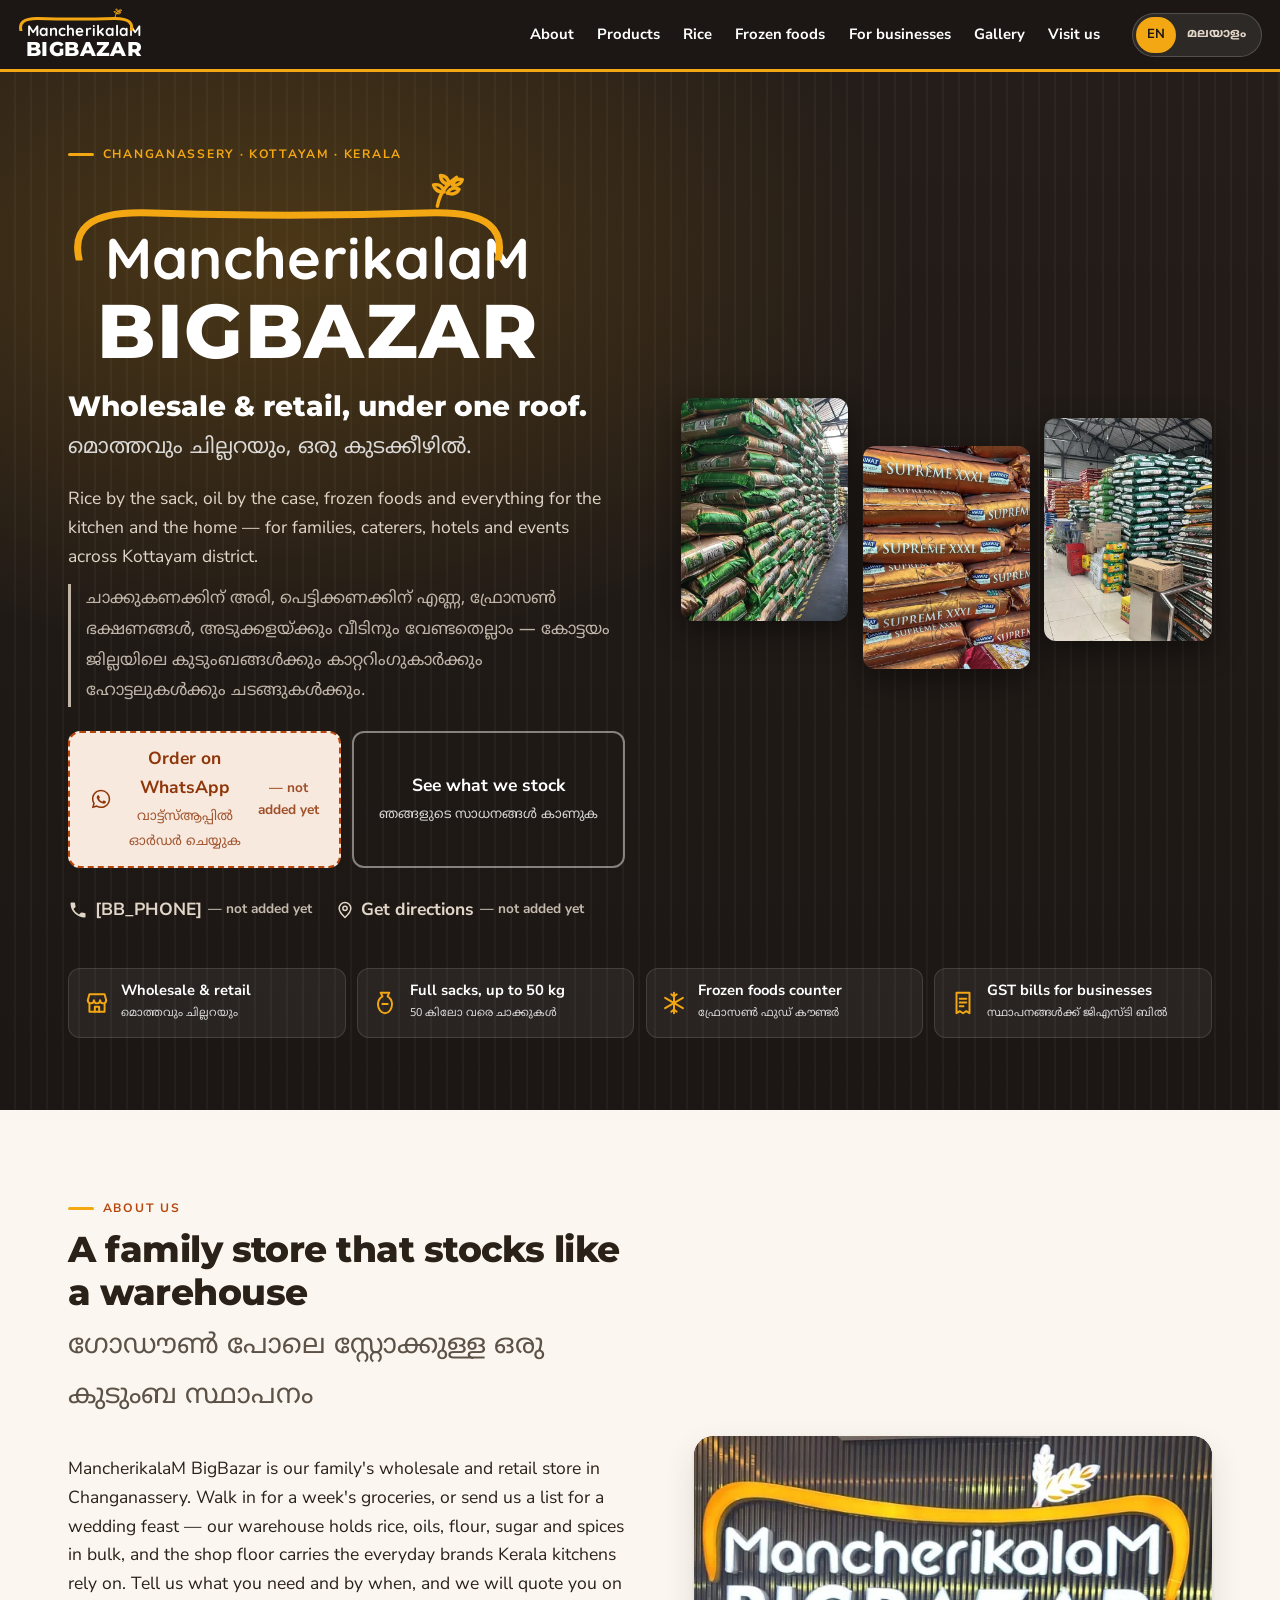
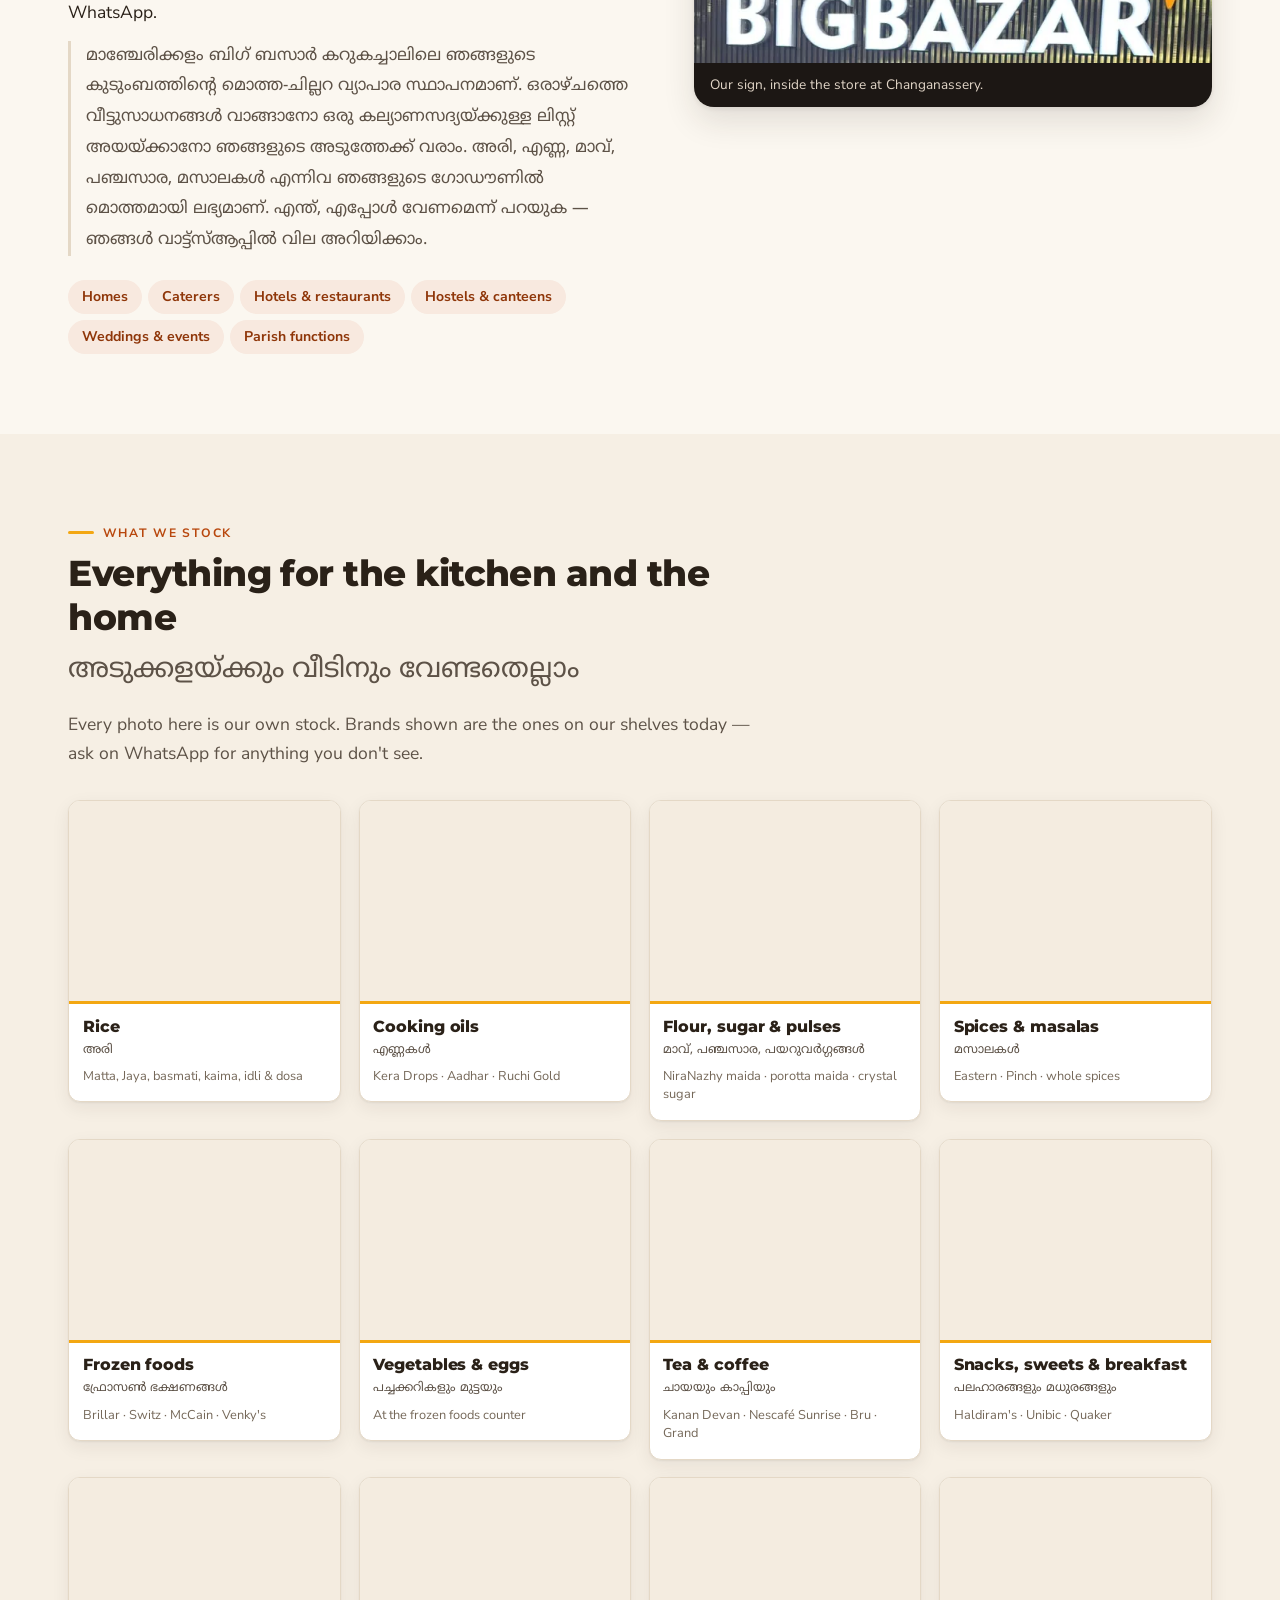
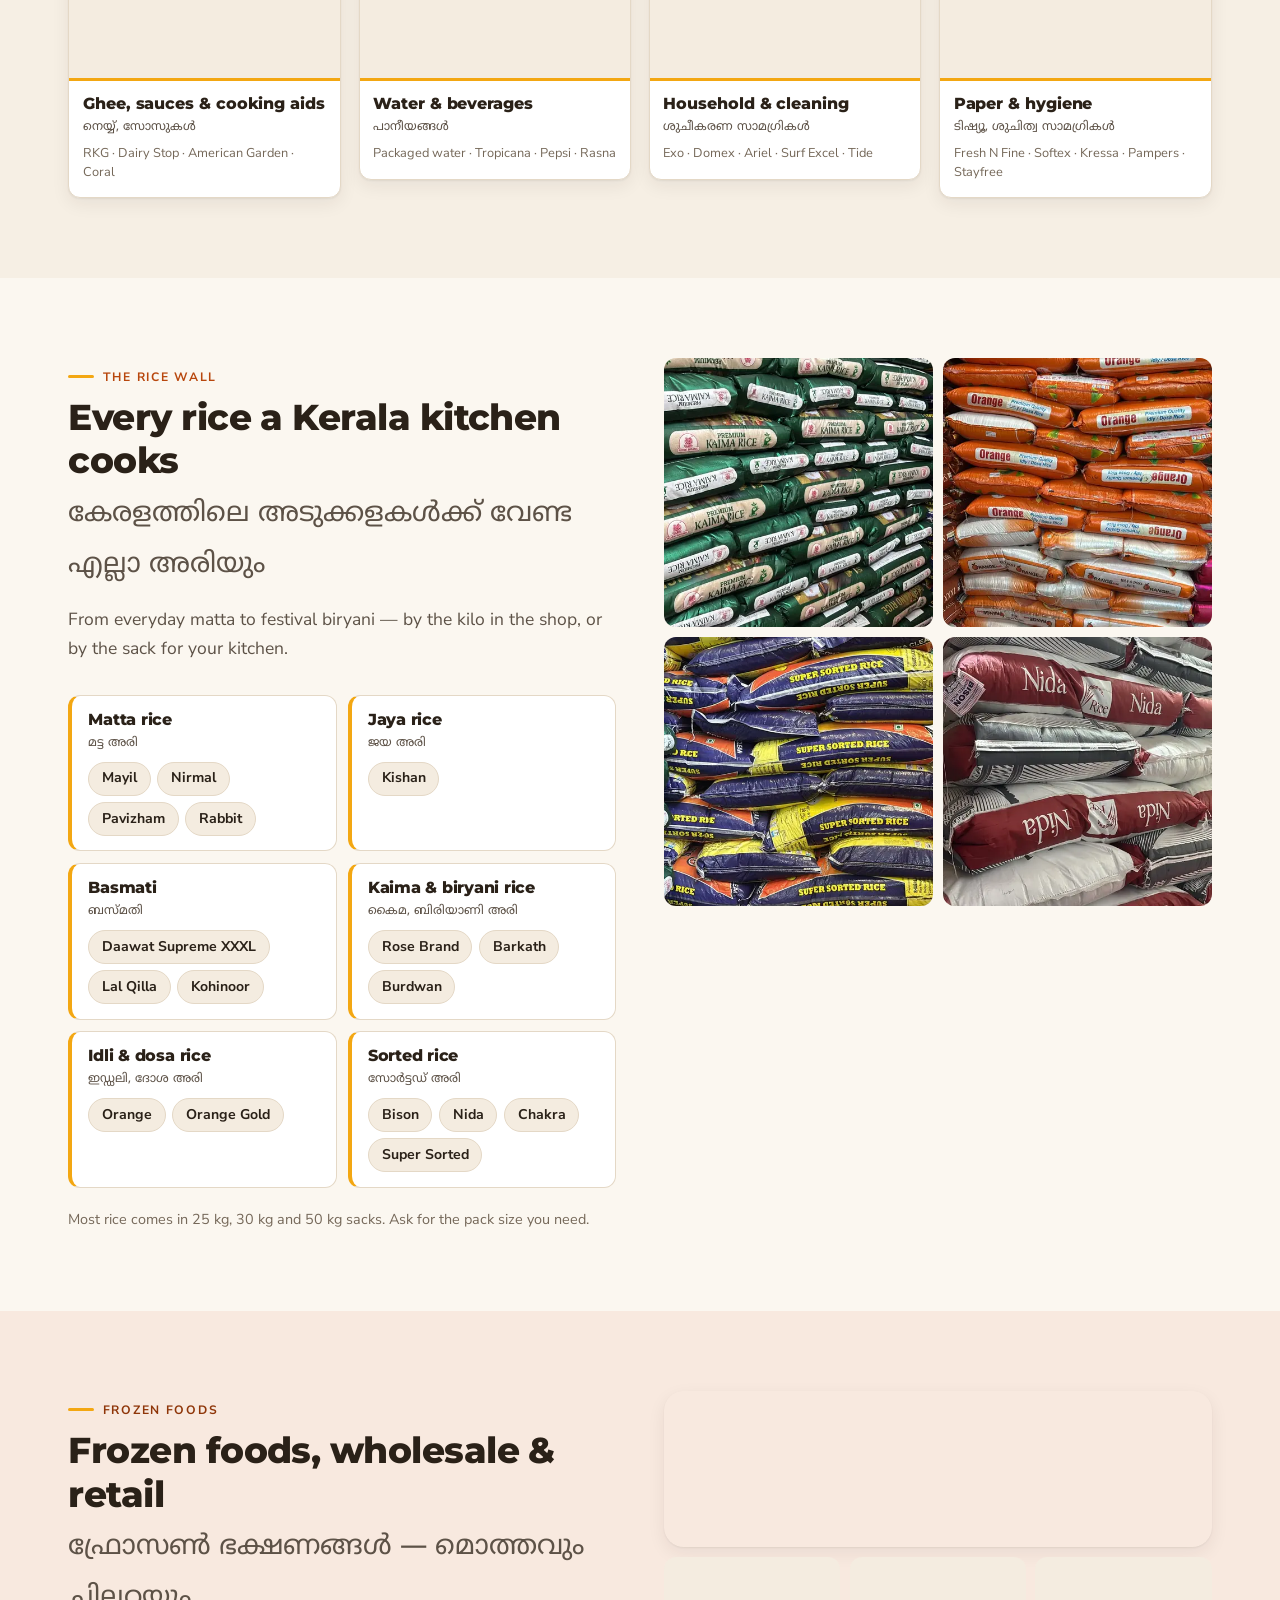
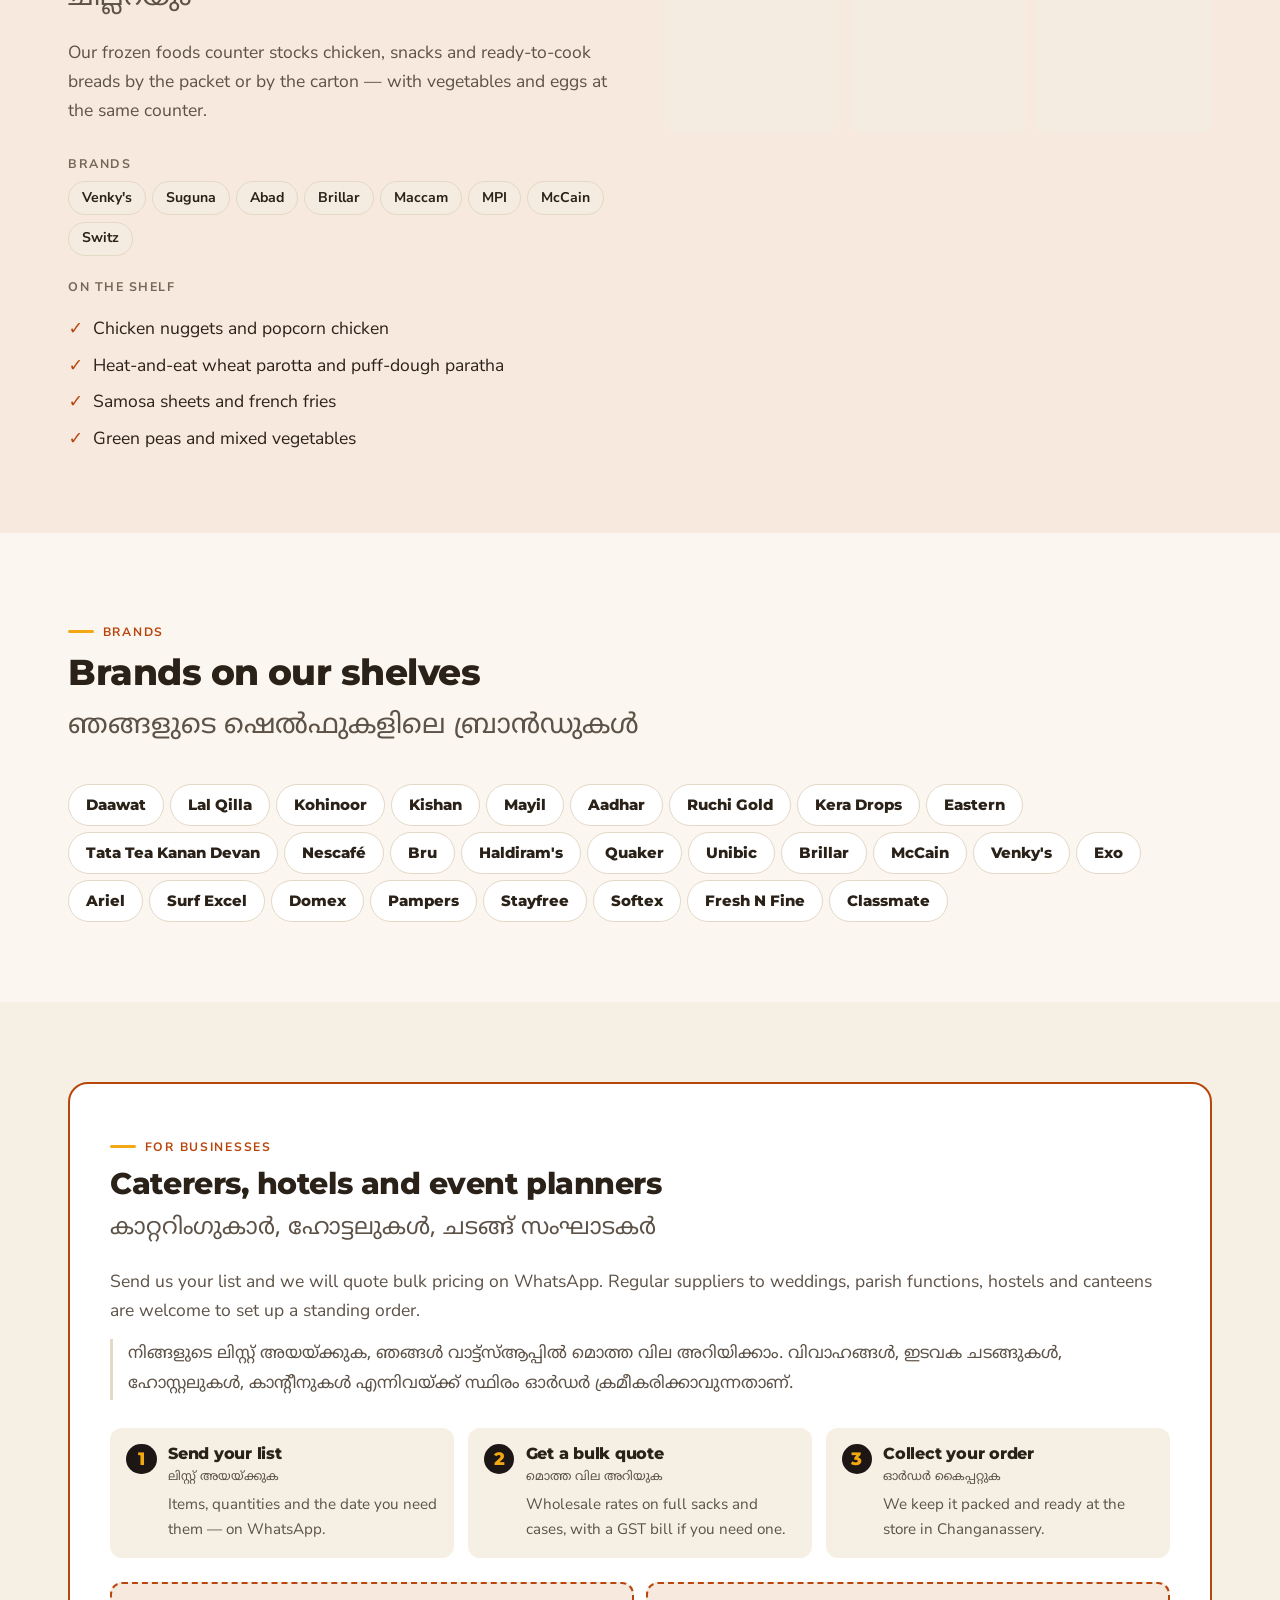
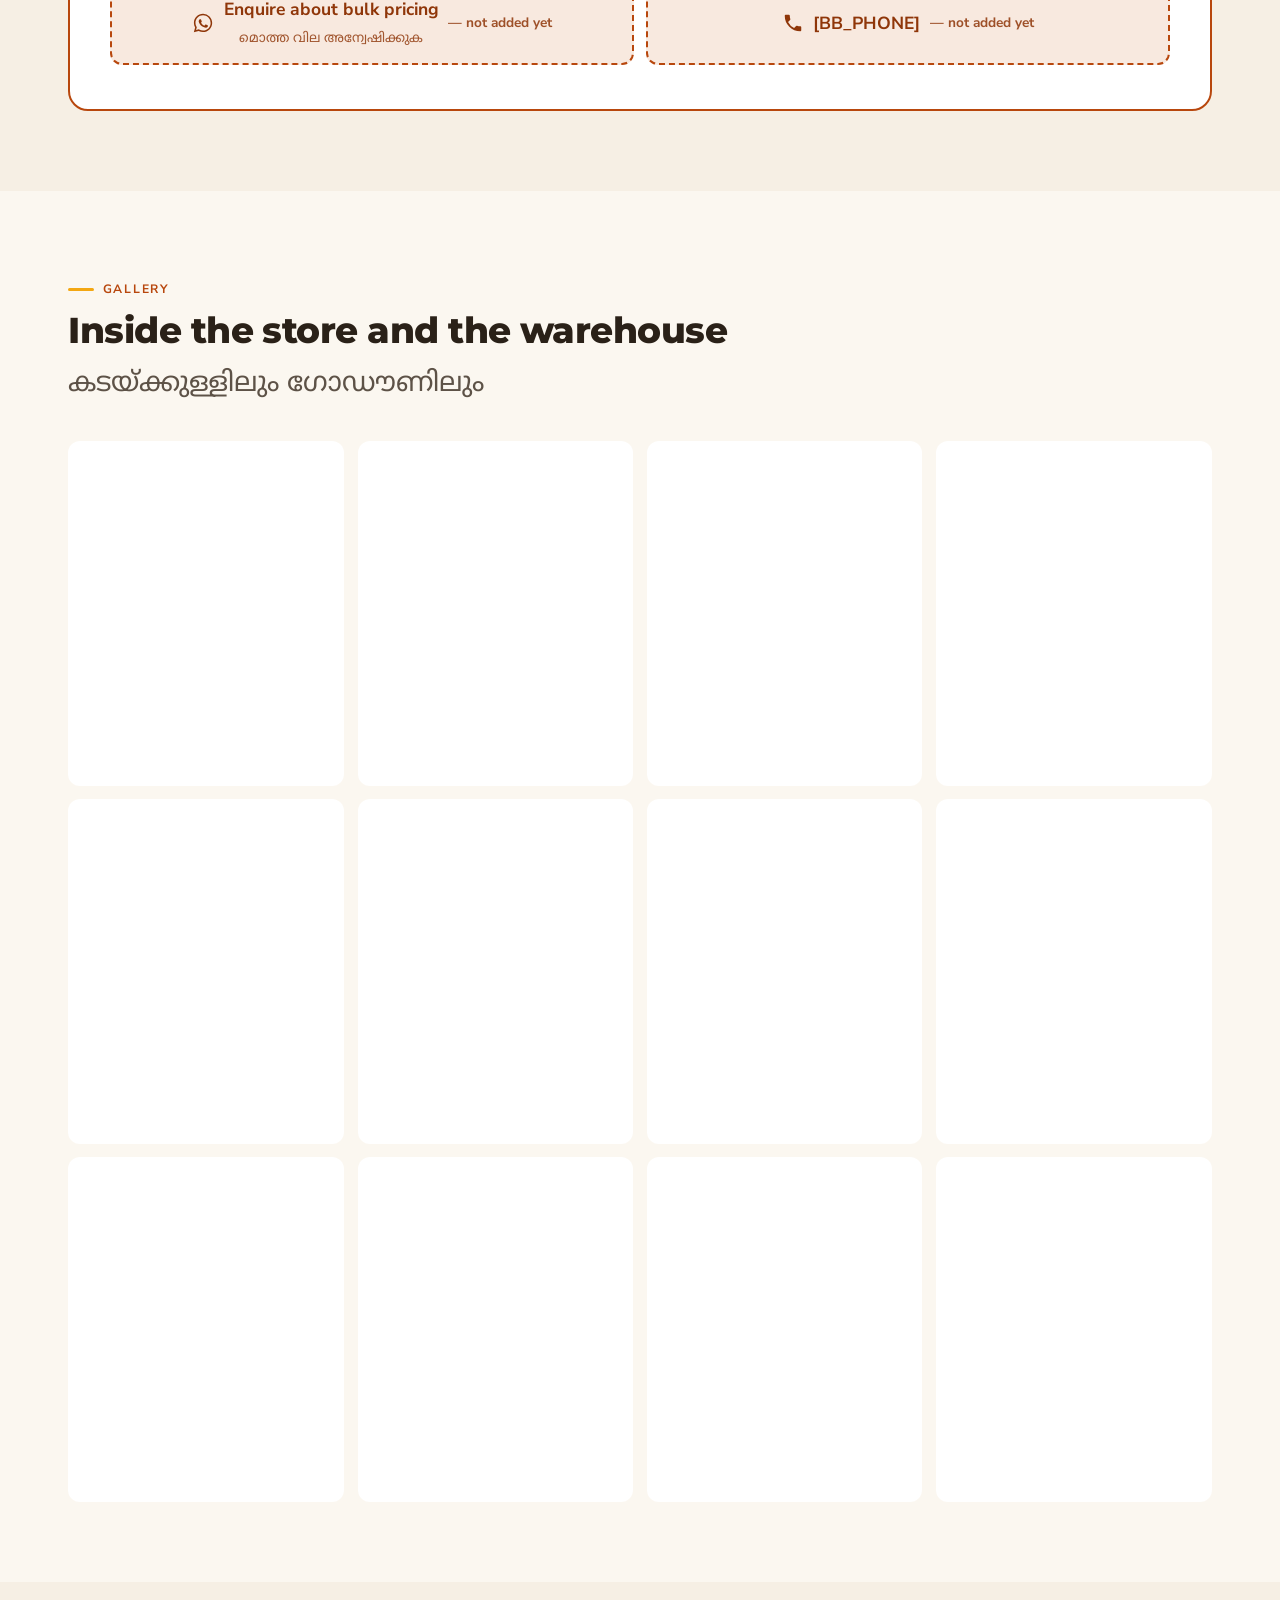
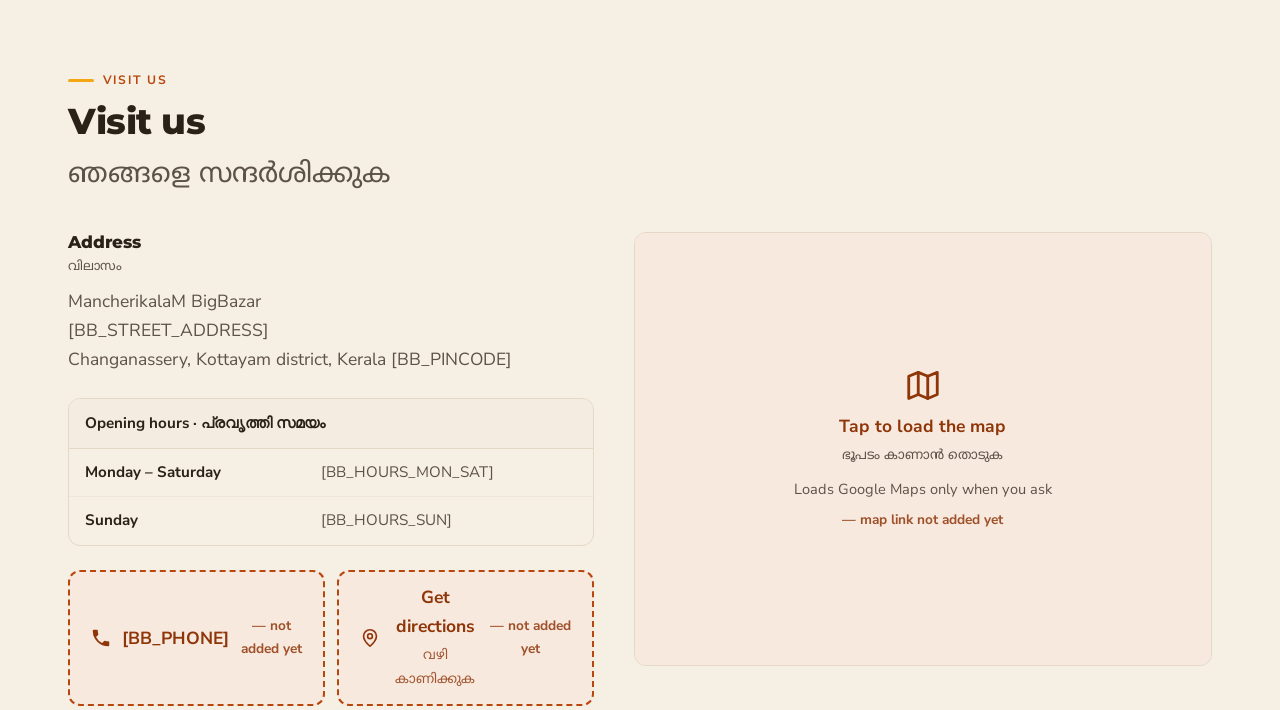
<file: big-bazaar/index.html>
<!DOCTYPE html>
<html lang="en">

<head>
  <meta charset="UTF-8">
  <meta name="viewport" content="width=device-width, initial-scale=1">

  <!-- The BigBazar page used to live here. It is now the home page; this
       stub keeps old links and shared posts working. -->
  <title>MancherikalaM BigBazar has moved</title>
  <meta name="robots" content="noindex">
  <link rel="canonical" href="https://mancherikalam.com/">
  <meta http-equiv="refresh" content="0; url=../">
</head>

<body>
  <p>MancherikalaM BigBazar is now on our <a href="../">home page</a>.</p>
</body>

</html>
</file>
<file: assets/css/styles.css>
@charset "UTF-8";

/* ============================================================
   MancherikalaM BigBazar — wholesale & retail, Changanassery
   Direction: the shop's own lit sign. A dark slatted wall, a
   golden arc, white geometric lettering — set against a warm
   paper page for everything below the hero. Generous tap
   targets, bilingual by default, readable on a cheap phone.

   Lettering follows the signboard: Quicksand for the rounded
   "MancherikalaM", Montserrat ExtraBold for "BIGBAZAR" and the
   headings. The bilingual layout comes from data-lang on <html>.
   ============================================================ */

/* ---- tokens ---- */

:root {
  --bg: #fbf7f0;
  --bg-soft: #f6efe4;
  --surface: #ffffff;
  --surface-2: #f4ece0;
  --line: #e4d8c6;
  --line-soft: #efe6d8;

  --text: #2a2118;
  --text-dim: #5d5247;
  --muted: #756859;

  /* Brand accent, contrast-checked: 4.98:1 on --bg, 5.32:1 under white. */
  --accent: #b8470d;
  --accent-strong: #8f3609;
  --accent-wash: #f8e9df;
  --accent-ring: #d4650f;
  --on-accent: #ffffff;

  /* The sign: a near-black slatted wall and a golden arc. These stay the
     same in light and dark mode — the hero is always "the sign". */
  --sign-wall: #1c1714;
  --sign-wall-2: #241d19;
  --sign-gold: #f3a712;
  --sign-ink: #ffffff;
  --sign-dim: #e2d6c8;

  --whatsapp: #1fa855;

  --radius: 12px;
  --radius-lg: 20px;
  --shell: 1180px;
  --tap: 48px;
  --header-h: 64px;

  --sans: "Nunito Sans", -apple-system, BlinkMacSystemFont, "Segoe UI", Roboto,
    system-ui, sans-serif;
  --display: "Montserrat", "Nunito Sans", -apple-system, "Segoe UI", sans-serif;
  --rounded: "Quicksand", "Nunito Sans", -apple-system, "Segoe UI", sans-serif;
  --ml: "Noto Sans Malayalam", "Nirmala UI", Manjari, Meera, AnjaliOldLipi,
    sans-serif;

  /* Malayalam needs more room: stacked vowel signs and conjunct
     clusters sit above and below the baseline. */
  --ml-size-adj: 1.06;
  --ml-line: 1.85;

  --shadow: 0 1px 2px rgba(42, 33, 24, .06), 0 6px 18px rgba(42, 33, 24, .07);
  --shadow-lift: 0 2px 4px rgba(42, 33, 24, .08), 0 14px 32px rgba(42, 33, 24, .12);
}

@media (prefers-color-scheme: dark) {
  :root {
    --bg: #171310;
    --bg-soft: #1d1814;
    --surface: #211c17;
    --surface-2: #2a231d;
    --line: #3a3129;
    --line-soft: #2d2620;

    --text: #f2ebe1;
    --text-dim: #c0b4a5;
    --muted: #9a8d7e;

    /* In dark mode the accent is a light colour, so ink on top of it
       flips to the page ground instead of white. 7.87:1 on --bg. */
    --accent: #ff8a3d;
    --accent-strong: #ffa366;
    --accent-wash: #2a1c12;
    --accent-ring: #ff8a3d;
    --on-accent: #171310;

    --sign-wall: #120e0c;
    --sign-wall-2: #1a1411;

    --whatsapp: #4ddd8a;

    --shadow: 0 1px 2px rgba(0, 0, 0, .4), 0 6px 18px rgba(0, 0, 0, .45);
    --shadow-lift: 0 2px 4px rgba(0, 0, 0, .45), 0 14px 32px rgba(0, 0, 0, .55);
  }
}

/* ---- reset ---- */

*,
*::before,
*::after {
  box-sizing: border-box;
}

html {
  scroll-behavior: smooth;
  /* Keep anchor targets clear of the sticky header. */
  scroll-padding-top: calc(var(--header-h) + 12px);
  -webkit-text-size-adjust: 100%;
}

body {
  margin: 0;
  background: var(--bg);
  color: var(--text);
  font-family: var(--sans);
  font-size: 17px;
  line-height: 1.65;
  -webkit-font-smoothing: antialiased;
  /* Long Malayalam compounds must never push the page sideways. */
  overflow-wrap: break-word;
}

img,
svg,
iframe {
  display: block;
  max-width: 100%;
}

img {
  height: auto;
}

a {
  color: var(--accent);
  text-decoration-thickness: .08em;
  text-underline-offset: .18em;
}

a:hover {
  color: var(--accent-strong);
}

h1,
h2,
h3 {
  margin: 0;
  font-family: var(--display);
  font-weight: 800;
  line-height: 1.2;
  letter-spacing: -.015em;
}

p {
  margin: 0 0 1rem;
}

p:last-child {
  margin-bottom: 0;
}

ul {
  margin: 0;
  padding: 0;
  list-style: none;
}

figure {
  margin: 0;
}

button {
  font: inherit;
  color: inherit;
}

/* ---- focus ---- */

:focus-visible {
  outline: 3px solid var(--accent-ring);
  outline-offset: 2px;
  border-radius: 4px;
}

.skip {
  position: absolute;
  left: -9999px;
  top: 0;
}

.skip:focus {
  left: 8px;
  top: 8px;
  z-index: 60;
  padding: .7rem 1rem;
  background: var(--accent);
  color: var(--on-accent);
  border-radius: var(--radius);
  font-weight: 700;
  text-decoration: none;
}

.visually-hidden {
  position: absolute;
  width: 1px;
  height: 1px;
  margin: -1px;
  padding: 0;
  overflow: hidden;
  clip: rect(0 0 0 0);
  white-space: nowrap;
  border: 0;
}

/* ============================================================
   Bilingual pairs

   Markup is always English-then-Malayalam so the page reads
   correctly with CSS and JS switched off. data-lang only
   reorders and resizes — nothing is ever hidden.
   ============================================================ */

.bi {
  display: flex;
  flex-direction: column;
  gap: .18em;
}

.bi > * {
  margin: 0;
  min-width: 0;
}

.bi-ml {
  font-family: var(--ml);
  line-height: var(--ml-line);
  /* Only the 400 weight of Noto Sans Malayalam is loaded. Inheriting 800
     from a heading would make the browser synthesise bold, which smears
     the script's conjuncts and vowel signs. */
  font-weight: 400;
  letter-spacing: 0;
}

/* English leads (default) */

[data-lang="en"] .bi-en {
  order: 1;
}

[data-lang="en"] .bi-ml {
  order: 2;
  font-size: .76em;
  font-weight: 400;
  color: var(--text-dim);
}

/* Malayalam leads */

[data-lang="ml"] .bi-ml {
  order: 1;
  font-size: calc(1em * var(--ml-size-adj));
  font-weight: 400;
  color: inherit;
}

[data-lang="ml"] .bi-en {
  order: 2;
  font-size: .76em;
  font-weight: 400;
  color: var(--text-dim);
}

/* Paragraph pairs need real spacing between the two blocks. */

.bi--prose {
  gap: .85rem;
}

[data-lang="en"] .bi--prose .bi-ml,
[data-lang="ml"] .bi--prose .bi-en {
  font-size: .95em;
  font-weight: 400;
  padding-left: .9rem;
  border-left: 3px solid var(--line);
}

/* Inside a filled button, and on the dark sign, the secondary line must
   stay legible, so it keeps the surrounding ink rather than --text-dim. */

[data-lang="en"] .btn .bi-ml,
[data-lang="ml"] .btn .bi-en,
[data-lang="en"] .hero .bi-ml,
[data-lang="ml"] .hero .bi-en {
  color: inherit;
  opacity: .82;
}

/* ---- layout ---- */

.shell {
  width: 100%;
  max-width: var(--shell);
  margin-inline: auto;
  padding-inline: 1.15rem;
}

.section {
  padding-block: 3.25rem;
}

.section--wash {
  background: var(--accent-wash);
}

.section--soft {
  background: var(--bg-soft);
}

/* --accent on --accent-wash sits just under AA for small text, so
   accent-coloured TEXT on a wash uses the darker --accent-strong. */

.section--wash .eyebrow {
  color: var(--accent-strong);
}

.section-head {
  max-width: 44rem;
  margin-bottom: 2rem;
}

.section-head h2 {
  font-size: clamp(1.5rem, 5.6vw, 2.25rem);
}

.section-lead {
  margin-top: .9rem;
  color: var(--text-dim);
}

.eyebrow {
  display: inline-flex;
  align-items: center;
  gap: .55rem;
  margin-bottom: .6rem;
  font-size: .76rem;
  font-weight: 700;
  letter-spacing: .14em;
  text-transform: uppercase;
  color: var(--accent);
}

/* A short golden bar before each eyebrow echoes the arc on the sign. */

.eyebrow::before {
  content: "";
  width: 1.6rem;
  height: 3px;
  border-radius: 3px;
  background: var(--sign-gold);
}

/* ---- wordmark (the sign, in HTML) ---- */

.wordmark {
  position: relative;
  display: inline-flex;
  flex-direction: column;
  align-items: center;
  padding-top: .5em;
  color: inherit;
  line-height: 1;
}

/* The arc stretches to the word's width; its stroke is non-scaling, so the
   thickness is set here in px and inherited into the <use> shadow tree. */

.wordmark-arc {
  position: absolute;
  top: 0;
  left: -.5em;
  width: calc(100% + 1em);
  height: 1.05em;
  color: var(--sign-gold);
  stroke-width: 3px;
  overflow: visible;
}

.wordmark-wheat {
  position: absolute;
  top: -.62em;
  right: 16%;
  width: .8em;
  height: .8em;
  color: var(--sign-gold);
}

.wordmark-top {
  font-family: var(--rounded);
  font-weight: 700;
  font-size: 1em;
  letter-spacing: .005em;
}

.wordmark-bottom {
  margin-top: .08em;
  font-family: var(--display);
  font-weight: 800;
  font-size: 1.32em;
  letter-spacing: .02em;
}

/* ---- header ---- */

.topbar {
  position: sticky;
  top: 0;
  z-index: 40;
  min-height: var(--header-h);
  display: flex;
  align-items: center;
  gap: .6rem;
  padding: .45rem 1.15rem;
  background: var(--sign-wall);
  color: var(--sign-ink);
  border-bottom: 3px solid var(--sign-gold);
}

.brand {
  display: flex;
  align-items: center;
  min-width: 0;
  color: var(--sign-ink);
  text-decoration: none;
  font-size: .95rem;
}

.brand:hover {
  color: var(--sign-ink);
}

.topbar-end {
  display: flex;
  align-items: center;
  gap: .5rem;
  margin-left: auto;
}

/* ---- language toggle ---- */

.lang {
  display: flex;
  flex: none;
  padding: 3px;
  background: rgba(255, 255, 255, .08);
  border: 1px solid rgba(255, 255, 255, .18);
  border-radius: 999px;
}

.lang-btn {
  min-height: 36px;
  padding: 0 .7rem;
  background: none;
  border: 0;
  border-radius: 999px;
  font-size: .82rem;
  font-weight: 700;
  color: var(--sign-dim);
  cursor: pointer;
  white-space: nowrap;
}

.lang-btn[lang="ml"] {
  font-family: var(--ml);
  font-size: .78rem;
}

.lang-btn[aria-pressed="true"] {
  background: var(--sign-gold);
  color: var(--sign-wall);
}

/* ---- nav ---- */

.nav-toggle {
  display: grid;
  place-content: center;
  gap: 4px;
  width: var(--tap);
  height: var(--tap);
  flex: none;
  padding: 0;
  background: none;
  border: 1px solid rgba(255, 255, 255, .22);
  border-radius: var(--radius);
  cursor: pointer;
}

.nav-toggle span {
  display: block;
  width: 20px;
  height: 2px;
  background: var(--sign-ink);
  border-radius: 2px;
}

.nav {
  position: fixed;
  top: var(--header-h);
  left: 0;
  right: 0;
  z-index: 39;
  display: none;
  flex-direction: column;
  padding: .5rem 1.15rem 1rem;
  background: var(--sign-wall);
  border-bottom: 3px solid var(--sign-gold);
  box-shadow: var(--shadow);
}

.nav.is-open {
  display: flex;
}

.nav a {
  display: flex;
  align-items: center;
  min-height: var(--tap);
  padding: .4rem .2rem;
  border-bottom: 1px solid rgba(255, 255, 255, .1);
  color: var(--sign-ink);
  font-weight: 700;
  text-decoration: none;
}

.nav a:last-child {
  border-bottom: 0;
}

.nav a:hover {
  color: var(--sign-gold);
}

/* ---- buttons ---- */

.btn {
  display: inline-flex;
  align-items: center;
  justify-content: center;
  gap: .6rem;
  min-height: var(--tap);
  padding: .7rem 1.25rem;
  border: 2px solid transparent;
  border-radius: var(--radius);
  font-weight: 700;
  text-align: center;
  text-decoration: none;
  cursor: pointer;
  transition: transform .12s ease, background-color .12s ease;
}

.btn:active {
  transform: translateY(1px);
}

.btn svg {
  flex: none;
  width: 22px;
  height: 22px;
}

.btn--primary {
  background: var(--accent);
  color: var(--on-accent);
}

.btn--primary:hover {
  background: var(--accent-strong);
  color: var(--on-accent);
}

.btn--ghost {
  background: var(--surface);
  border-color: var(--line);
  color: var(--text);
}

.btn--ghost:hover {
  border-color: var(--accent);
  color: var(--accent);
}

/* On the dark sign: gold fill with wall-coloured ink (9:1), and an
   outlined white button beside it. */

.btn--gold {
  background: var(--sign-gold);
  color: var(--sign-wall);
}

.btn--gold:hover {
  background: #ffbd3d;
  color: var(--sign-wall);
}

.btn--outline-light {
  background: transparent;
  border-color: rgba(255, 255, 255, .45);
  color: var(--sign-ink);
}

.btn--outline-light:hover {
  border-color: var(--sign-gold);
  color: var(--sign-gold);
}

.btn-stack {
  display: flex;
  flex-direction: column;
  gap: .7rem;
  margin-top: 1.5rem;
}

/* A control whose underlying value is still a [PLACEHOLDER] is flagged by
   main.js rather than left to produce a dead tap. All of this disappears by
   itself once the deploy fills the environment variables in. */

[data-placeholder] {
  border-style: dashed !important;
  border-color: var(--accent) !important;
  background: var(--accent-wash) !important;
  color: var(--accent-strong) !important;
  cursor: not-allowed;
}

[data-placeholder]::after {
  content: " — not added yet";
  font-size: .78em;
  font-weight: 700;
  opacity: .85;
}

.map-load[data-placeholder]::after {
  content: " — map link not added yet";
}

/* The sticky bar is two buttons across a 375px phone, with no room for the
   explanation; the same warning is already on the hero CTA above. */

.actionbar [data-placeholder]::after {
  content: none;
}

/* ============================================================
   Hero — the lit sign
   ============================================================ */

.hero {
  position: relative;
  overflow: hidden;
  padding-block: 2.25rem 2.75rem;
  color: var(--sign-ink);
  /* Vertical slats like the wall behind the real sign, with a warm glow
     where the arc lights it up. */
  background:
    radial-gradient(ellipse 70% 55% at 22% 18%, rgba(243, 167, 18, .2), transparent 70%),
    repeating-linear-gradient(90deg, transparent 0 14px, rgba(255, 255, 255, .035) 14px 16px),
    linear-gradient(180deg, var(--sign-wall-2), var(--sign-wall));
}

.hero-inner {
  display: grid;
  gap: 2rem;
}

.hero-sign {
  font-size: clamp(1.9rem, 9.5vw, 3.6rem);
  margin-bottom: 1.25rem;
}

.hero-sign {
  padding: .45em .5em 0;
}

.hero-sign .wordmark-arc {
  stroke-width: 7px;
}

.footer-brand .wordmark-arc {
  stroke-width: 3.5px;
}

.brand .wordmark,
.footer-brand .wordmark {
  margin: .35em .5em 0;
}

.hero .eyebrow {
  color: var(--sign-gold);
}

.hero-tagline {
  font-family: var(--display);
  font-weight: 800;
  font-size: clamp(1.25rem, 5vw, 1.75rem);
  line-height: 1.25;
}

.hero-tagline .bi-ml {
  font-family: var(--ml);
}

.hero-lead {
  margin-top: 1rem;
  max-width: 34rem;
  color: var(--sign-dim);
}

.hero-aside {
  display: flex;
  flex-wrap: wrap;
  gap: .4rem 1.4rem;
  margin-top: 1.25rem;
  font-weight: 700;
}

.hero-aside a {
  display: inline-flex;
  align-items: center;
  gap: .4rem;
  min-height: 44px;
  color: var(--sign-ink);
  text-decoration: none;
}

.hero-aside a:hover {
  color: var(--sign-gold);
}

/* The aside links are plain text, not buttons, so the placeholder state
   needs no box — only the note. */

.hero-aside [data-placeholder] {
  border: 0 !important;
  background: none !important;
  color: var(--sign-dim) !important;
}

/* Three portrait photos, staggered like stacked sacks. */

.mosaic {
  display: grid;
  grid-template-columns: repeat(3, minmax(0, 1fr));
  gap: .6rem;
  align-items: start;
}

.mosaic img {
  width: 100%;
  aspect-ratio: 3 / 4;
  object-fit: cover;
  border-radius: var(--radius);
  box-shadow: 0 10px 30px rgba(0, 0, 0, .45);
}

.mosaic img:nth-child(2) {
  margin-top: 1.5rem;
}

.mosaic img:nth-child(3) {
  margin-top: .6rem;
}

/* ---- feature strip ---- */

.features {
  display: grid;
  grid-template-columns: repeat(2, minmax(0, 1fr));
  gap: .7rem;
  margin-top: 2.25rem;
}

.feature {
  display: flex;
  align-items: center;
  gap: .7rem;
  min-width: 0;
  padding: .8rem .9rem;
  background: rgba(255, 255, 255, .06);
  border: 1px solid rgba(255, 255, 255, .12);
  border-radius: var(--radius);
  font-size: .92rem;
  font-weight: 700;
  line-height: 1.3;
}

.feature svg {
  flex: none;
  width: 26px;
  height: 26px;
  color: var(--sign-gold);
}

/* ============================================================
   About
   ============================================================ */

.about {
  display: grid;
  gap: 2rem;
  align-items: center;
}

.about-sign {
  overflow: hidden;
  border-radius: var(--radius-lg);
  background: var(--sign-wall);
  box-shadow: var(--shadow-lift);
}

.about-sign img {
  width: 100%;
}

.about-sign figcaption {
  padding: .7rem 1rem;
  font-size: .85rem;
  color: var(--sign-dim);
}

.serve {
  display: flex;
  flex-wrap: wrap;
  gap: .5rem;
  margin-top: 1.5rem;
}

/* ============================================================
   Products — photo cards
   ============================================================ */

.photo-cards {
  display: grid;
  grid-template-columns: repeat(2, minmax(0, 1fr));
  gap: .85rem;
}

.photo-card {
  display: flex;
  flex-direction: column;
  min-width: 0;
  overflow: hidden;
  background: var(--surface);
  border: 1px solid var(--line);
  border-radius: var(--radius);
  box-shadow: var(--shadow);
  transition: transform .15s ease, box-shadow .15s ease;
}

.photo-card:hover {
  transform: translateY(-3px);
  box-shadow: var(--shadow-lift);
}

.photo-card img {
  width: 100%;
  aspect-ratio: 4 / 3;
  object-fit: cover;
  background: var(--surface-2);
  border-bottom: 3px solid var(--sign-gold);
}

.photo-card figcaption {
  display: flex;
  flex-direction: column;
  gap: .35rem;
  padding: .8rem .85rem 1rem;
}

.photo-card h3 {
  font-size: 1rem;
  letter-spacing: -.005em;
}

.photo-card .brands {
  font-size: .8rem;
  line-height: 1.45;
  color: var(--muted);
}

/* ============================================================
   Rice wall
   ============================================================ */

.split {
  display: grid;
  gap: 2rem;
}

.rice-groups {
  display: grid;
  gap: .7rem;
}

.rice-group {
  display: grid;
  align-content: start;
  gap: .45rem;
  padding: .9rem 1rem;
  background: var(--surface);
  border: 1px solid var(--line);
  border-left: 4px solid var(--sign-gold);
  border-radius: var(--radius);
}

.rice-group h3 {
  font-size: 1rem;
}

.photo-grid {
  display: grid;
  grid-template-columns: repeat(2, minmax(0, 1fr));
  gap: .6rem;
}

.photo-grid img {
  width: 100%;
  aspect-ratio: 1 / 1;
  object-fit: cover;
  border-radius: var(--radius);
  background: var(--surface-2);
}

.photo-grid--3 {
  grid-template-columns: repeat(3, minmax(0, 1fr));
}

.note {
  margin-top: 1.25rem;
  font-size: .9rem;
  color: var(--muted);
}

/* ---- chips ---- */

.chips {
  display: flex;
  flex-wrap: wrap;
  gap: .4rem;
}

.chip {
  display: inline-flex;
  align-items: center;
  min-height: 34px;
  padding: .25rem .8rem;
  background: var(--surface-2);
  border: 1px solid var(--line);
  border-radius: 999px;
  font-size: .88rem;
  font-weight: 700;
  line-height: 1.3;
}

.chip--accent {
  background: var(--accent-wash);
  border-color: transparent;
  color: var(--accent-strong);
}

.chips--center {
  justify-content: center;
}

.chips--lg .chip {
  min-height: 42px;
  padding: .4rem 1.05rem;
  font-family: var(--display);
  font-size: .95rem;
  font-weight: 800;
  background: var(--surface);
}

/* ============================================================
   Frozen foods
   ============================================================ */

.signboard {
  overflow: hidden;
  margin-bottom: .6rem;
  border-radius: var(--radius-lg);
  box-shadow: var(--shadow);
}

.signboard img {
  width: 100%;
}

.ticks {
  display: grid;
  gap: .5rem;
  margin-top: 1.2rem;
}

.ticks li {
  display: flex;
  align-items: flex-start;
  gap: .6rem;
}

.ticks li::before {
  content: "\2713";
  flex: none;
  color: var(--accent);
  font-weight: 700;
}

.sub-head {
  margin: 1.5rem 0 .6rem;
  font-size: .78rem;
  font-family: var(--sans);
  font-weight: 700;
  letter-spacing: .12em;
  text-transform: uppercase;
  color: var(--muted);
}

/* ============================================================
   For businesses
   ============================================================ */

.biz {
  padding: 1.6rem 1.25rem;
  background: var(--surface);
  border: 2px solid var(--accent);
  border-radius: var(--radius-lg);
}

.biz h2 {
  font-size: clamp(1.35rem, 5vw, 1.9rem);
}

.biz-lead {
  margin-top: 1rem;
  color: var(--text-dim);
}

.steps {
  display: grid;
  gap: .85rem;
  margin: 1.75rem 0 0;
  padding: 0;
  list-style: none;
  counter-reset: step;
}

.step {
  position: relative;
  padding: 1rem 1rem 1rem 3.6rem;
  background: var(--bg-soft);
  border-radius: var(--radius);
  counter-increment: step;
}

.step::before {
  content: counter(step);
  position: absolute;
  left: 1rem;
  top: 1rem;
  display: grid;
  place-content: center;
  width: 1.9rem;
  height: 1.9rem;
  border-radius: 50%;
  background: var(--sign-wall);
  color: var(--sign-gold);
  font-family: var(--display);
  font-weight: 800;
}

.step h3 {
  font-size: 1rem;
  margin-bottom: .2rem;
}

.step p {
  color: var(--text-dim);
  font-size: .95rem;
}

/* ============================================================
   Gallery + lightbox
   ============================================================ */

.gallery {
  display: grid;
  grid-template-columns: repeat(2, minmax(0, 1fr));
  gap: .6rem;
}

.gallery li {
  min-width: 0;
}

.gallery a {
  display: block;
  overflow: hidden;
  border-radius: var(--radius);
}

.gallery img {
  width: 100%;
  aspect-ratio: 4 / 5;
  object-fit: cover;
  background: var(--surface);
  transition: transform .3s ease;
}

.gallery a:hover img {
  transform: scale(1.04);
}

.lightbox {
  width: min(94vw, 560px);
  max-height: 94vh;
  padding: 0;
  border: 0;
  border-radius: var(--radius-lg);
  background: var(--sign-wall);
  color: var(--sign-ink);
  overflow: hidden;
}

.lightbox::backdrop {
  background: rgba(10, 8, 6, .85);
}

.lightbox img {
  width: 100%;
  max-height: 82vh;
  object-fit: contain;
}

.lightbox p {
  margin: 0;
  padding: .7rem 1rem;
  font-size: .9rem;
  color: var(--sign-dim);
}

.lightbox-close {
  position: absolute;
  top: .5rem;
  right: .5rem;
  display: grid;
  place-content: center;
  width: var(--tap);
  height: var(--tap);
  padding: 0;
  background: rgba(0, 0, 0, .6);
  border: 0;
  border-radius: 50%;
  color: #fff;
  font-size: 1.6rem;
  line-height: 1;
  cursor: pointer;
}

/* ============================================================
   Visit us
   ============================================================ */

.visit {
  display: grid;
  gap: 1.75rem;
}

.visit-block + .visit-block {
  margin-top: 1.5rem;
}

.visit h3 {
  font-size: 1.05rem;
  margin-bottom: .5rem;
}

.address {
  font-style: normal;
  color: var(--text-dim);
}

.table-wrap {
  overflow-x: auto;
  border: 1px solid var(--line);
  border-radius: var(--radius);
}

table {
  width: 100%;
  border-collapse: collapse;
  font-size: .95rem;
}

caption {
  padding: .75rem 1rem;
  background: var(--surface-2);
  border-bottom: 1px solid var(--line);
  font-weight: 700;
  text-align: left;
}

th,
td {
  padding: .7rem 1rem;
  text-align: left;
  border-bottom: 1px solid var(--line-soft);
}

tbody tr:last-child th,
tbody tr:last-child td {
  border-bottom: 0;
}

th {
  font-weight: 700;
  white-space: nowrap;
}

td {
  color: var(--text-dim);
}

/* ---- map (click to load) ---- */

.map {
  position: relative;
  aspect-ratio: 4 / 3;
  background: var(--surface-2);
  border: 1px solid var(--line);
  border-radius: var(--radius);
  overflow: hidden;
}

.map iframe {
  width: 100%;
  height: 100%;
  border: 0;
}

.map-load {
  position: absolute;
  inset: 0;
  display: flex;
  flex-direction: column;
  align-items: center;
  justify-content: center;
  gap: .5rem;
  width: 100%;
  padding: 1rem;
  background: var(--accent-wash);
  border: 0;
  color: var(--accent-strong);
  font-weight: 700;
  cursor: pointer;
  text-align: center;
}

.map-load svg {
  width: 38px;
  height: 38px;
}

.map-load small {
  font-weight: 400;
  color: var(--text-dim);
}

/* ============================================================
   Footer — back to the sign wall
   ============================================================ */

.site-footer {
  padding-block: 2.75rem;
  background: var(--sign-wall);
  color: var(--sign-dim);
  border-top: 3px solid var(--sign-gold);
}

.footer-brand {
  margin-bottom: 2rem;
  color: var(--sign-ink);
  font-size: 1.15rem;
}

.footer-grid {
  display: grid;
  gap: 1.75rem;
}

.footer-col h2 {
  font-family: var(--sans);
  font-size: .78rem;
  font-weight: 700;
  letter-spacing: .14em;
  text-transform: uppercase;
  color: var(--sign-gold);
  margin-bottom: .75rem;
}

.footer-links {
  display: grid;
  gap: .15rem;
}

.footer-links a {
  display: inline-flex;
  align-items: center;
  gap: .5rem;
  min-height: 44px;
  color: var(--sign-ink);
  font-weight: 700;
  text-decoration: none;
}

.footer-links a:hover {
  color: var(--sign-gold);
  text-decoration: underline;
}

.footer-links [data-placeholder] {
  border: 0 !important;
  background: none !important;
  color: var(--sign-dim) !important;
}

.legal {
  display: grid;
  gap: .3rem;
  margin: 0;
  font-size: .9rem;
}

.legal dt {
  font-weight: 700;
  color: var(--sign-dim);
  opacity: .75;
  font-size: .76rem;
  letter-spacing: .08em;
  text-transform: uppercase;
}

.legal dd {
  margin: 0 0 .6rem;
  color: var(--sign-ink);
}

.copyright {
  margin-top: 2rem;
  padding-top: 1.25rem;
  border-top: 1px solid rgba(255, 255, 255, .12);
  font-size: .88rem;
}

/* ---- sticky action bar (mobile) ---- */

.actionbar {
  position: fixed;
  left: 0;
  right: 0;
  bottom: 0;
  z-index: 45;
  display: grid;
  grid-template-columns: 1fr 1fr;
  gap: .5rem;
  padding: .5rem .75rem calc(.5rem + env(safe-area-inset-bottom, 0px));
  background: var(--bg);
  border-top: 1px solid var(--line);
  box-shadow: 0 -4px 18px rgba(42, 33, 24, .1);
}

.actionbar .btn {
  min-height: 46px;
  padding-inline: .5rem;
  font-size: .95rem;
}

.has-actionbar {
  /* Keep the bar from covering the last of the footer. */
  padding-bottom: calc(var(--tap) + 2.25rem);
}

/* ============================================================
   Wider screens
   ============================================================ */

@media (min-width: 600px) {
  .photo-cards {
    grid-template-columns: repeat(3, minmax(0, 1fr));
  }

  .gallery {
    grid-template-columns: repeat(3, minmax(0, 1fr));
    gap: .85rem;
  }

  .features {
    grid-template-columns: repeat(4, minmax(0, 1fr));
  }

  .steps {
    grid-template-columns: repeat(3, minmax(0, 1fr));
  }

  .btn-stack {
    flex-direction: row;
    flex-wrap: wrap;
  }

  .btn-stack .btn {
    flex: 1 1 13rem;
  }

  .footer-grid {
    grid-template-columns: repeat(2, minmax(0, 1fr));
  }
}

@media (min-width: 900px) {
  :root {
    --header-h: 72px;
  }

  body {
    font-size: 17.5px;
  }

  .section {
    padding-block: 5rem;
  }

  .hero {
    padding-block: 4rem 4.5rem;
  }

  .hero-inner {
    grid-template-columns: minmax(0, 1.05fr) minmax(0, 1fr);
    align-items: center;
    gap: 3.5rem;
  }

  .mosaic {
    gap: .9rem;
  }

  .mosaic img:nth-child(2) {
    margin-top: 3rem;
  }

  .mosaic img:nth-child(3) {
    margin-top: 1.25rem;
  }

  .about {
    grid-template-columns: minmax(0, 1.1fr) minmax(0, 1fr);
    gap: 3.5rem;
  }

  .photo-cards {
    grid-template-columns: repeat(4, minmax(0, 1fr));
    gap: 1.1rem;
  }

  .split {
    grid-template-columns: minmax(0, 1fr) minmax(0, 1fr);
    align-items: start;
    gap: 3rem;
  }

  .split--reverse > :first-child {
    order: 2;
  }

  .rice-groups {
    grid-template-columns: repeat(2, minmax(0, 1fr));
  }

  .gallery {
    grid-template-columns: repeat(4, minmax(0, 1fr));
  }

  .visit {
    grid-template-columns: minmax(0, 1fr) minmax(0, 1.1fr);
    align-items: start;
    gap: 2.5rem;
  }

  .footer-grid {
    grid-template-columns: repeat(4, minmax(0, 1fr));
  }

  .biz {
    padding: 2.75rem 2.5rem;
  }
}

/* Above the mobile breakpoint the sticky bar is unnecessary —
   the hero buttons are in reach. */

@media (min-width: 721px) {
  .actionbar {
    display: none;
  }

  .has-actionbar {
    padding-bottom: 0;
  }
}

/* The hamburger only exists while the nav is collapsed. Seven links need
   more room than a tablet has, so the inline nav waits for 1080px. */

@media (min-width: 1080px) {
  .nav-toggle {
    display: none;
  }

  /* In the DOM the nav follows .topbar-end so the mobile drawer can sit
     below the whole bar. On desktop they swap, putting the section links
     next to the brand and the language pill out at the right edge. */

  .nav {
    order: 2;
    margin-left: auto;
    position: static;
    display: flex;
    flex-direction: row;
    align-items: center;
    gap: .15rem;
    padding: 0;
    background: none;
    border: 0;
    box-shadow: none;
  }

  .topbar-end {
    order: 3;
    margin-left: .75rem;
  }

  .nav a {
    min-height: 40px;
    padding: .35rem .65rem;
    border-bottom: 0;
    border-radius: var(--radius);
    font-size: .93rem;
  }

  .nav a:hover {
    background: rgba(255, 255, 255, .08);
  }
}

/* ---- motion ---- */

@media (prefers-reduced-motion: reduce) {
  html {
    scroll-behavior: auto;
  }

  *,
  *::before,
  *::after {
    animation-duration: .01ms !important;
    animation-iteration-count: 1 !important;
    transition-duration: .01ms !important;
  }
}

/* ---- print ---- */

@media print {
  .topbar,
  .nav,
  .actionbar,
  .map,
  .skip,
  .gallery {
    display: none !important;
  }

  body {
    background: #fff;
    color: #000;
  }

  .hero,
  .site-footer {
    background: #fff;
    color: #000;
  }
}
</file>
